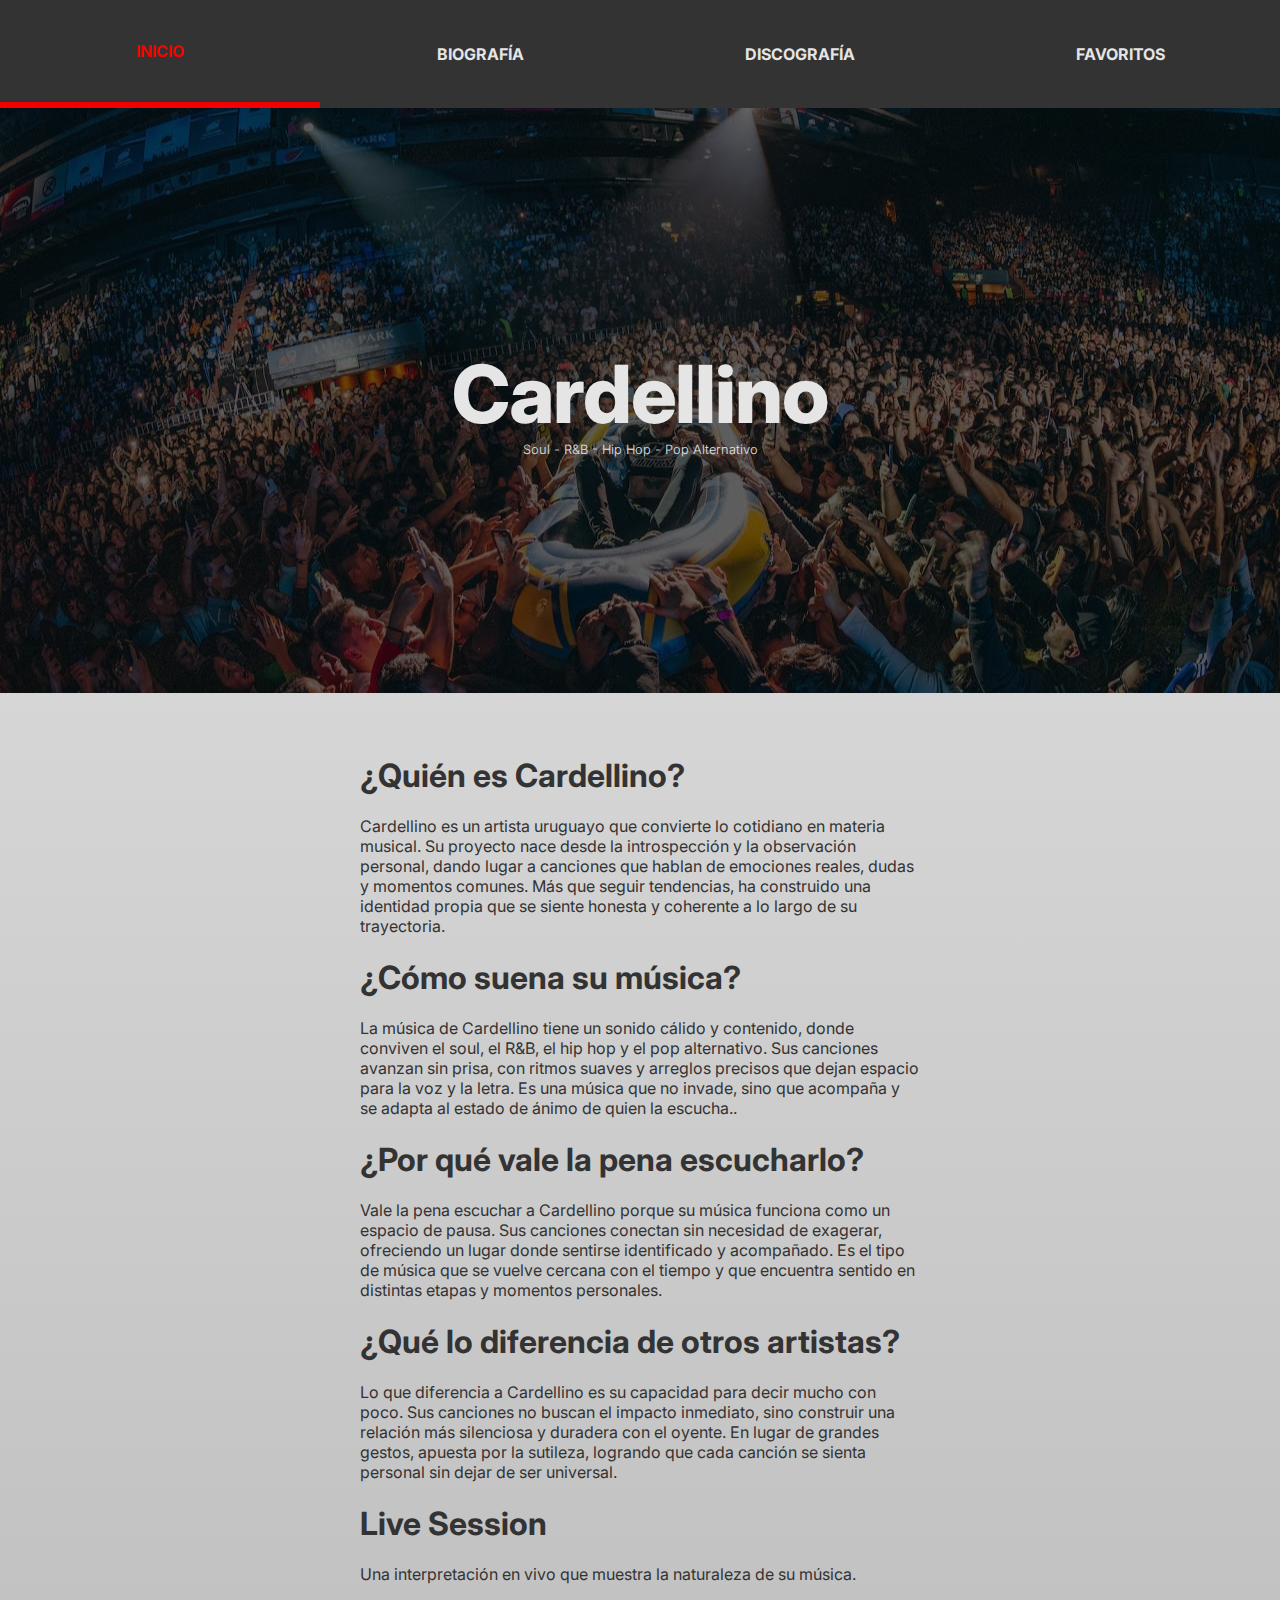
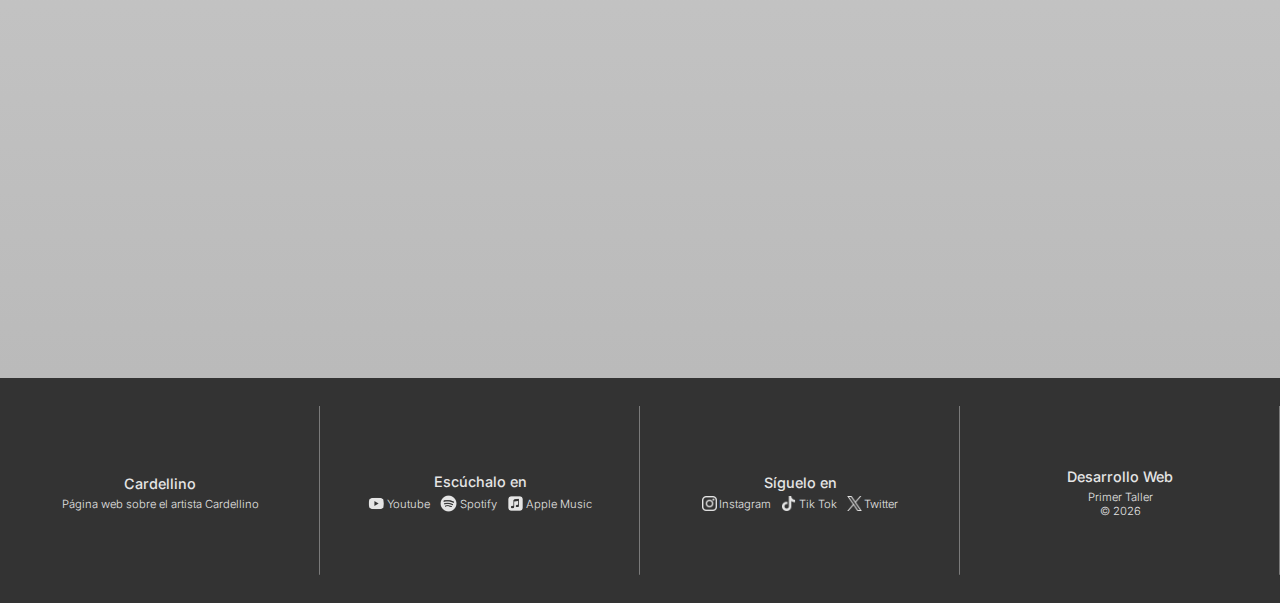
<file: index.html>
<!doctype html>
<html lang="en">
  <head>
    <meta charset="UTF-8" />
    <meta name="viewport" content="width=device-width, initial-scale=1.0" />
    <title>Cardellino</title>
    <link rel="stylesheet" href="/styles.css" />
    <link rel="stylesheet" href="/css/syles-inicio.css" />
    <link rel="icon" type="image/png" href="/images/icono.png" />
  </head>
  <body>
    <header>
      <ul>
        <a class="actual"><li>INICIO</li></a>
        <a class="opcion" href="html/biografia.html"><li>BIOGRAFÍA</li></a>
        <a class="opcion" href="html/discografia.html"><li>DISCOGRAFÍA</li></a>
        <a class="opcion" href="html/favoritos.html"><li>FAVORITOS</li></a>
      </ul>
    </header>
    <main>
      <section class="banner">
        <h1>Cardellino</h1>
        <p>Soul - R&B - Hip Hop - Pop Alternativo</p>
      </section>
      <section class="info">
        <h1>¿Quién es Cardellino?</h1>
        <p>
          Cardellino es un artista uruguayo que convierte lo cotidiano en
          materia musical. Su proyecto nace desde la introspección y la
          observación personal, dando lugar a canciones que hablan de emociones
          reales, dudas y momentos comunes. Más que seguir tendencias, ha
          construido una identidad propia que se siente honesta y coherente a lo
          largo de su trayectoria.
        </p>
        <h1>¿Cómo suena su música?</h1>
        <p>
          La música de Cardellino tiene un sonido cálido y contenido, donde
          conviven el soul, el R&B, el hip hop y el pop alternativo. Sus
          canciones avanzan sin prisa, con ritmos suaves y arreglos precisos que
          dejan espacio para la voz y la letra. Es una música que no invade,
          sino que acompaña y se adapta al estado de ánimo de quien la escucha..
        </p>
        <h1>¿Por qué vale la pena escucharlo?</h1>
        <p>
          Vale la pena escuchar a Cardellino porque su música funciona como un
          espacio de pausa. Sus canciones conectan sin necesidad de exagerar,
          ofreciendo un lugar donde sentirse identificado y acompañado. Es el
          tipo de música que se vuelve cercana con el tiempo y que encuentra
          sentido en distintas etapas y momentos personales.
        </p>
        <h1>¿Qué lo diferencia de otros artistas?</h1>
        <p>
          Lo que diferencia a Cardellino es su capacidad para decir mucho con
          poco. Sus canciones no buscan el impacto inmediato, sino construir una
          relación más silenciosa y duradera con el oyente. En lugar de grandes
          gestos, apuesta por la sutileza, logrando que cada canción se sienta
          personal sin dejar de ser universal.
        </p>
        <h1>Live Session</h1>
        <p>
          Una interpretación en vivo que muestra la naturaleza de su música.
        </p>
        <div class="video">
          <iframe
            width="560"
            height="315"
            src="https://www.youtube.com/embed/fs8y-ryl4as?si=J82EnbJKrPzbh-5A"
            title="YouTube video player"
            frameborder="0"
            allow="
              accelerometer;
              autoplay;
              clipboard-write;
              encrypted-media;
              gyroscope;
              picture-in-picture;
              web-share;
            "
            referrerpolicy="strict-origin-when-cross-origin"
            allowfullscreen></iframe>
        </div>
      </section>
    </main>
    <footer>
      <article class="sitio">
        <h3>Cardellino</h3>
        <p>Página web sobre el artista Cardellino</p>
      </article>
      <article class="plataformas">
        <h3>Escúchalo en</h3>
        <nav class="items">
          <a href="https://www.youtube.com/@Cardellino" target="_blank">
            <img
              src="/images/plataformas/youtube.png"
              height="17px"
              alt="youtube" />
            <p>Youtube</p>
          </a>
          <a
            href="https://open.spotify.com/artist/7HFja6X48hWE58m3pQnGV0"
            target="_blank">
            <img
              src="/images/plataformas/spotify.png"
              height="17px"
              alt="spotify" />
            <p>Spotify</p>
          </a>
          <a
            href="https://music.apple.com/es/artist/cardellino/366594216"
            target="_blank">
            <img
              src="/images/plataformas/apple-music.png"
              height="17px"
              alt="apple-music" />
            <p class="ultimo">Apple Music</p>
          </a>
        </nav>
      </article>
      <article class="plataformas">
        <h3>Síguelo en</h3>
        <nav class="items">
          <a href="https://www.instagram.com/cardellino/" target="_blank">
            <img
              src="/images/plataformas/instagram.png"
              height="15px"
              alt="instagram" />
            <p>Instagram</p>
          </a>
          <a href="https://www.tiktok.com/@carde11ino" target="_blank">
            <img
              src="/images/plataformas/tik-tok.png"
              height="15px"
              alt="tik-tok " />
            <p>Tik Tok</p>
          </a>
          <a href="https://x.com/TheCardellino" target="_blank">
            <img src="/images/plataformas/x.png" height="15px" alt="x" />
            <p class="ultimo">Twitter</p>
          </a>
        <nav/>
      </article>
      <article class="contexto">
        <h3>Desarrollo Web</h3>
        <p>Primer Taller</p>
        <p>&copy 2026</p>
      </article>
    </footer>
  </body>
</html>
</file>
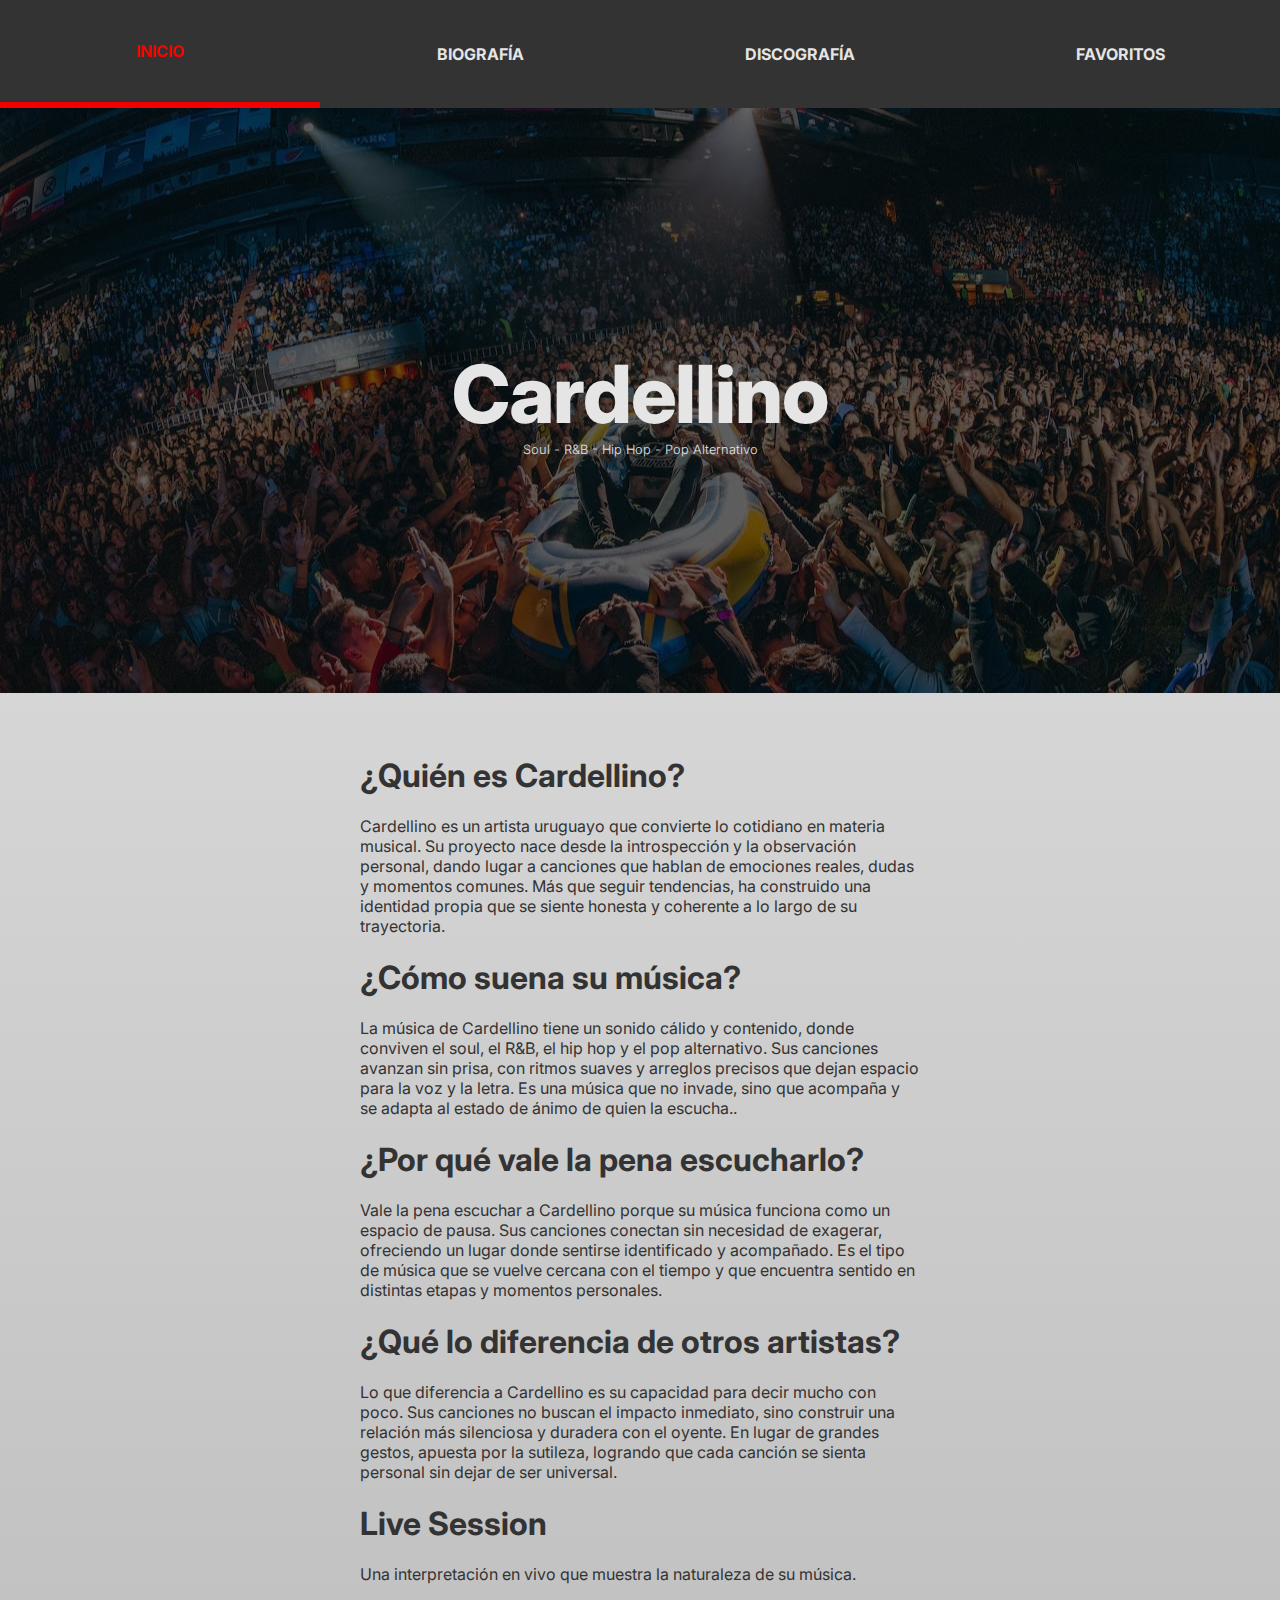
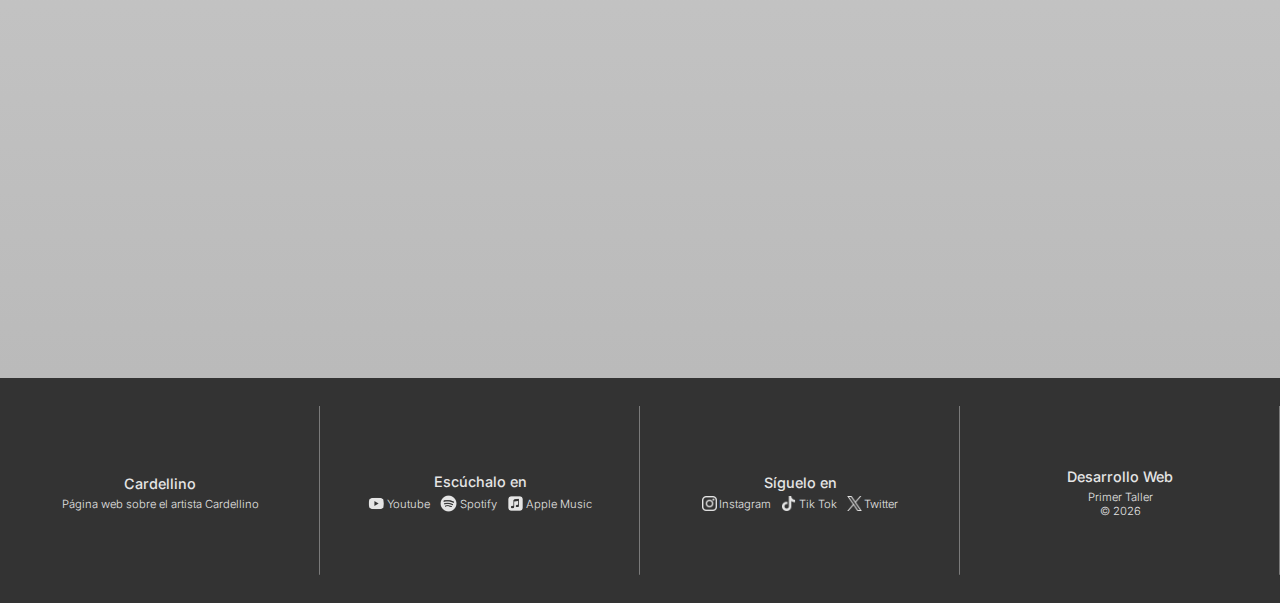
<file: Primera Parte/index.html>
<!doctype html>
<html lang="en">
  <head>
    <meta charset="UTF-8" />
    <meta name="viewport" content="width=device-width, initial-scale=1.0" />
    <title>Cardellino</title>
    <link rel="stylesheet" href="/Primera Parte/styles.css" />
    <link rel="stylesheet" href="/Primera Parte/css/syles-inicio.css" />
    <link rel="icon" type="image/png" href="/Primera Parte/images/icono.png" />
  </head>
  <body>
    <header>
      <ul>
        <a class="actual"><li>INICIO</li></a>
        <a class="opcion" href="/Primera Parte/html/biografia.html"><li>BIOGRAFÍA</li></a>
        <a class="opcion" href="/Primera Parte/html/discografia.html"><li>DISCOGRAFÍA</li></a>
        <a class="opcion" href="/Primera Parte/html/favoritos.html"><li>FAVORITOS</li></a>
      </ul>
    </header>
    <main>
      <section class="banner">
        <h1>Cardellino</h1>
        <p>Soul - R&B - Hip Hop - Pop Alternativo</p>
      </section>
      <section class="info">
        <h1>¿Quién es Cardellino?</h1>
        <p>
          Cardellino es un artista uruguayo que convierte lo cotidiano en
          materia musical. Su proyecto nace desde la introspección y la
          observación personal, dando lugar a canciones que hablan de emociones
          reales, dudas y momentos comunes. Más que seguir tendencias, ha
          construido una identidad propia que se siente honesta y coherente a lo
          largo de su trayectoria.
        </p>
        <h1>¿Cómo suena su música?</h1>
        <p>
          La música de Cardellino tiene un sonido cálido y contenido, donde
          conviven el soul, el R&B, el hip hop y el pop alternativo. Sus
          canciones avanzan sin prisa, con ritmos suaves y arreglos precisos que
          dejan espacio para la voz y la letra. Es una música que no invade,
          sino que acompaña y se adapta al estado de ánimo de quien la escucha..
        </p>
        <h1>¿Por qué vale la pena escucharlo?</h1>
        <p>
          Vale la pena escuchar a Cardellino porque su música funciona como un
          espacio de pausa. Sus canciones conectan sin necesidad de exagerar,
          ofreciendo un lugar donde sentirse identificado y acompañado. Es el
          tipo de música que se vuelve cercana con el tiempo y que encuentra
          sentido en distintas etapas y momentos personales.
        </p>
        <h1>¿Qué lo diferencia de otros artistas?</h1>
        <p>
          Lo que diferencia a Cardellino es su capacidad para decir mucho con
          poco. Sus canciones no buscan el impacto inmediato, sino construir una
          relación más silenciosa y duradera con el oyente. En lugar de grandes
          gestos, apuesta por la sutileza, logrando que cada canción se sienta
          personal sin dejar de ser universal.
        </p>
        <h1>Live Session</h1>
        <p>
          Una interpretación en vivo que muestra la naturaleza de su música.
        </p>
        <div class="video">
          <iframe
            width="560"
            height="315"
            src="https://www.youtube.com/embed/fs8y-ryl4as?si=J82EnbJKrPzbh-5A"
            title="YouTube video player"
            frameborder="0"
            allow="
              accelerometer;
              autoplay;
              clipboard-write;
              encrypted-media;
              gyroscope;
              picture-in-picture;
              web-share;
            "
            referrerpolicy="strict-origin-when-cross-origin"
            allowfullscreen></iframe>
        </div>
      </section>
    </main>
    <footer>
      <article class="sitio">
        <h3>Cardellino</h3>
        <p>Página web sobre el artista Cardellino</p>
      </article>
      <article class="plataformas">
        <h3>Escúchalo en</h3>
        <nav class="items">
          <a href="https://www.youtube.com/@Cardellino" target="_blank">
            <img
              src="/Primera Parte/images/plataformas/youtube.png"
              height="17px"
              alt="youtube" />
            <p>Youtube</p>
          </a>
          <a
            href="https://open.spotify.com/artist/7HFja6X48hWE58m3pQnGV0"
            target="_blank">
            <img
              src="/Primera Parte/images/plataformas/spotify.png"
              height="17px"
              alt="spotify" />
            <p>Spotify</p>
          </a>
          <a
            href="https://music.apple.com/es/artist/cardellino/366594216"
            target="_blank">
            <img
              src="/Primera Parte/images/plataformas/apple-music.png"
              height="17px"
              alt="apple-music" />
            <p class="ultimo">Apple Music</p>
          </a>
        </nav>
      </article>
      <article class="plataformas">
        <h3>Síguelo en</h3>
        <nav class="items">
          <a href="https://www.instagram.com/cardellino/" target="_blank">
            <img
              src="/Primera Parte/images/plataformas/instagram.png"
              height="15px"
              alt="instagram" />
            <p>Instagram</p>
          </a>
          <a href="https://www.tiktok.com/@carde11ino" target="_blank">
            <img
              src="/Primera Parte/images/plataformas/tik-tok.png"
              height="15px"
              alt="tik-tok " />
            <p>Tik Tok</p>
          </a>
          <a href="https://x.com/TheCardellino" target="_blank">
            <img src="/Primera Parte/images/plataformas/x.png" height="15px" alt="x" />
            <p class="ultimo">Twitter</p>
          </a>
        <nav/>
      </article>
      <article class="contexto">
        <h3>Desarrollo Web</h3>
        <p>Primer Taller</p>
        <p>&copy 2026</p>
      </article>
    </footer>
  </body>
</html>
</file>
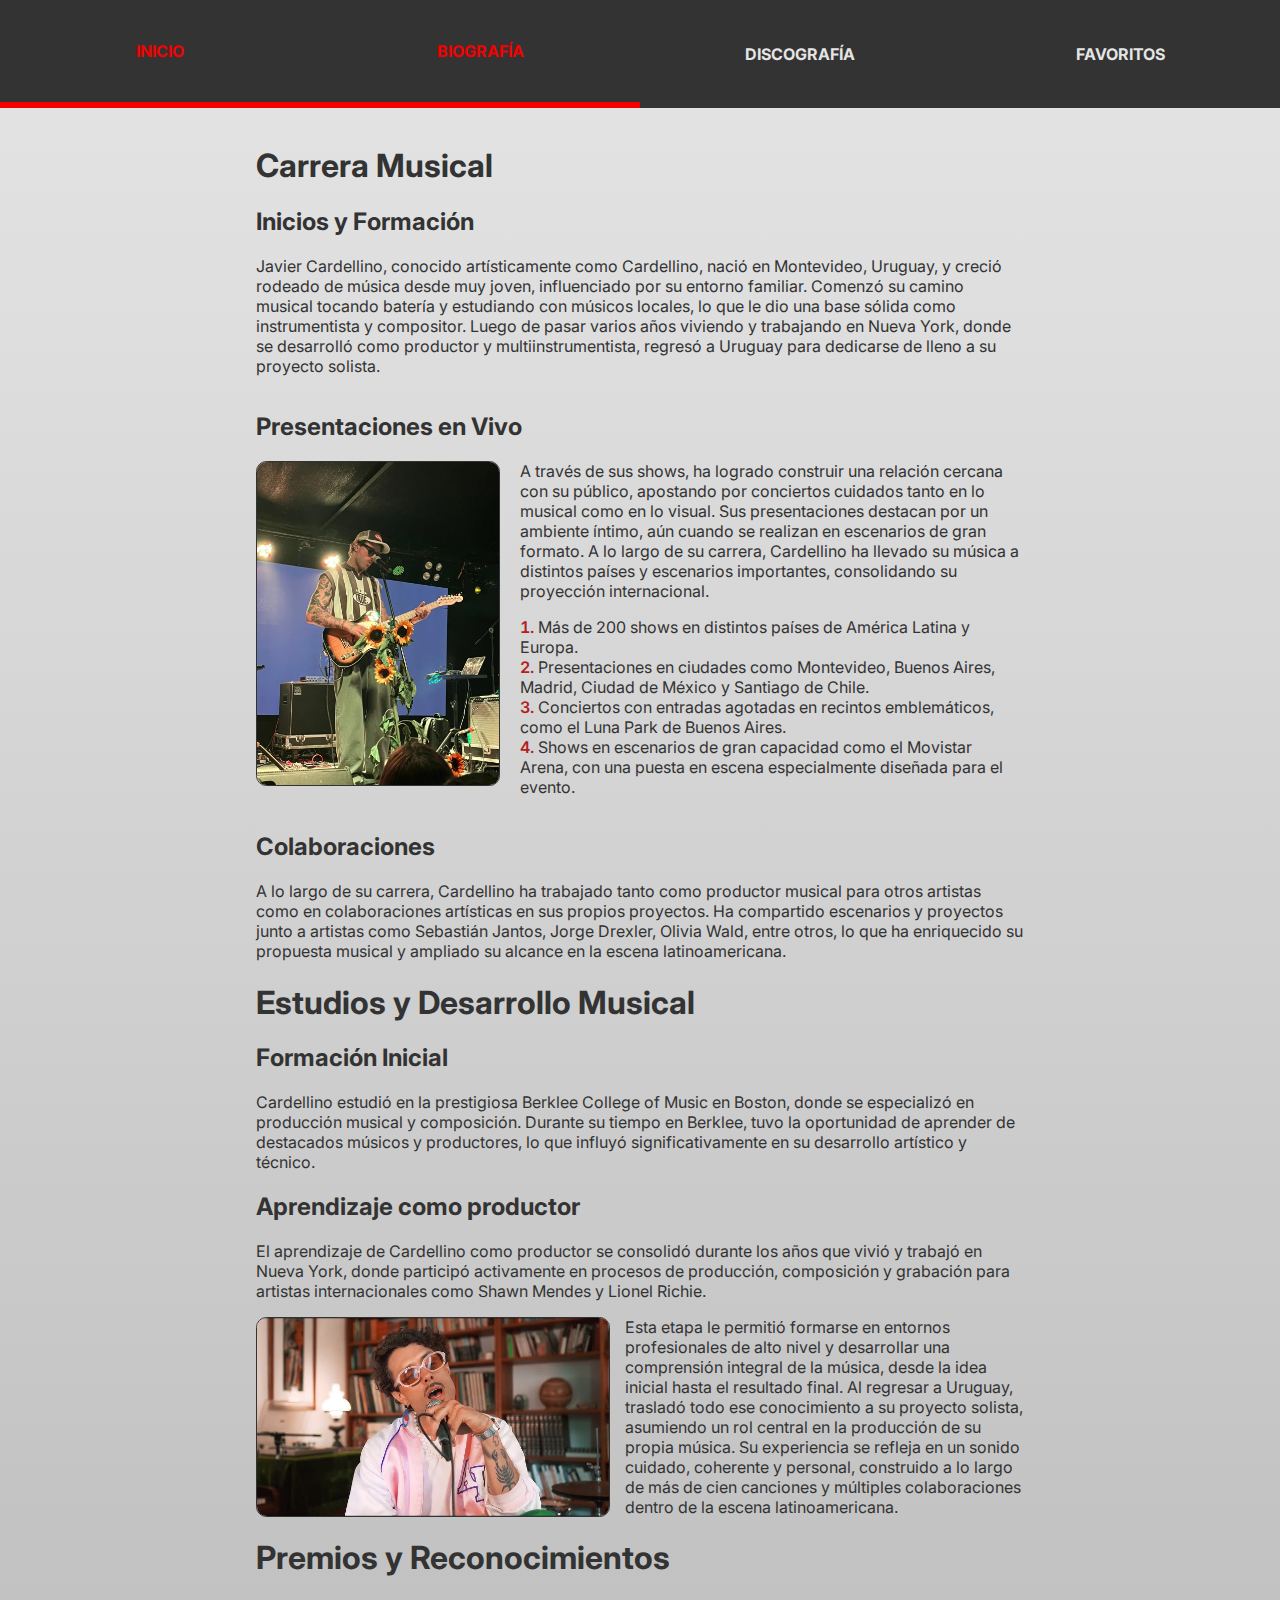
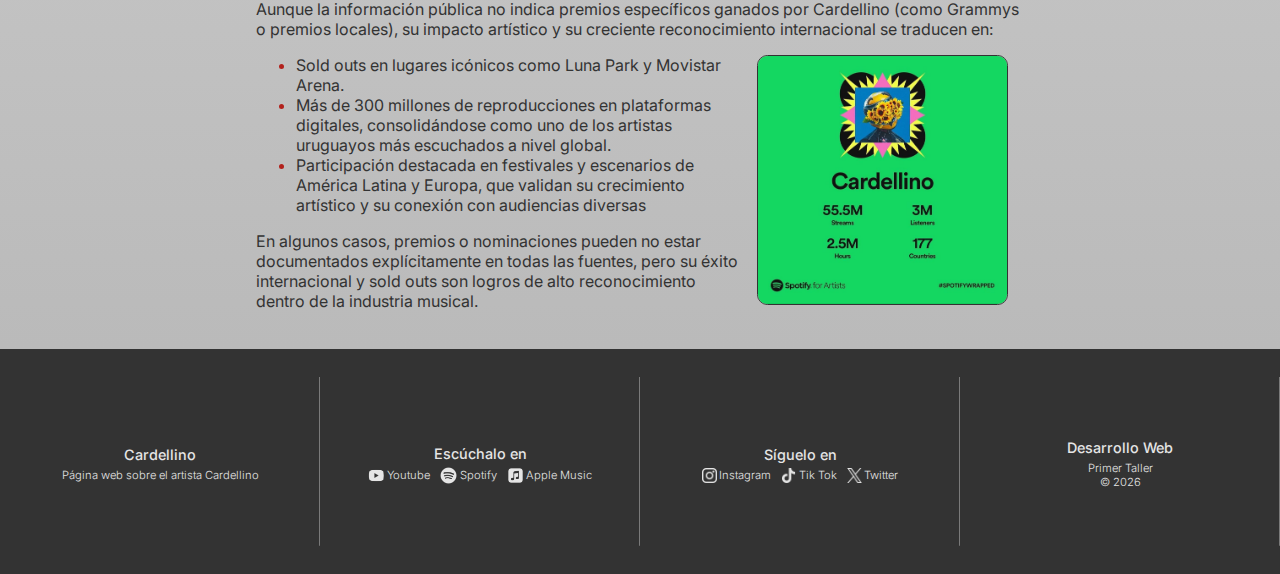
<file: html/biografia.html>
<!doctype html>
<html lang="en">
  <head>
    <meta charset="UTF-8" />
    <meta name="viewport" content="width=device-width, initial-scale=1.0" />
    <title>Cardellino</title>
    <link rel="stylesheet" href="/styles.css" />
    <link rel="stylesheet" href="/css/styles-bio.css" />
    <link rel="icon" type="image/png" href="/images/icono.png" />
  </head>
  <body>
    <header>
      <ul>
        <a class="opcion" href="/index.html"><li>INICIO</li></a>
        <a class="actual"><li>BIOGRAFÍA</li></a>
        <a class="opcion" href="/html/discografia.html"><li>DISCOGRAFÍA</li></a>
        <a class="opcion" href="/html/favoritos.html"><li>FAVORITOS</li></a>
      </ul>
    </header>
    <main>
      <div class="cardellino">
      </div>
      <section class="carrera-musical">
        <h1>Carrera Musical</h1>
        <article class="inicios-formacion">
          <h2>Inicios y Formación</h2>
          <p>
            Javier Cardellino, conocido artísticamente como Cardellino, nació en
            Montevideo, Uruguay, y creció rodeado de música desde muy joven,
            influenciado por su entorno familiar. Comenzó su camino musical
            tocando batería y estudiando con músicos locales, lo que le dio una
            base sólida como instrumentista y compositor. Luego de pasar varios
            años viviendo y trabajando en Nueva York, donde se desarrolló como
            productor y multiinstrumentista, regresó a Uruguay para dedicarse de
            lleno a su proyecto solista.
          </p>
        </article>
        <article class="presentaciones-vivo">
          <h2>Presentaciones en Vivo</h2>
          <img
            src="/images/biografia/concierto.jpeg"
            alt="concierto"
            height="325px" />
          <p>
            A través de sus shows, ha logrado construir una relación cercana con
            su público, apostando por conciertos cuidados tanto en lo musical
            como en lo visual. Sus presentaciones destacan por un ambiente
            íntimo, aún cuando se realizan en escenarios de gran formato. A lo
            largo de su carrera, Cardellino ha llevado su música a distintos
            países y escenarios importantes, consolidando su proyección
            internacional.
          </p>
          <ol>
            <li>
              Más de 200 shows en distintos países de América Latina y Europa.
            </li>
            <li>
              Presentaciones en ciudades como Montevideo, Buenos Aires, Madrid,
              Ciudad de México y Santiago de Chile.
            </li>
            <li>
              Conciertos con entradas agotadas en recintos emblemáticos, como el
              Luna Park de Buenos Aires.
            </li>
            <li>
              Shows en escenarios de gran capacidad como el Movistar Arena, con
              una puesta en escena especialmente diseñada para el evento.
            </li>
          </ol>
        </article>
        <article class="colaboraciones">
          <h2>Colaboraciones</h2>
          <p>
            A lo largo de su carrera, Cardellino ha trabajado tanto como
            productor musical para otros artistas como en colaboraciones
            artísticas en sus propios proyectos. Ha compartido escenarios y
            proyectos junto a artistas como Sebastián Jantos, Jorge Drexler,
            Olivia Wald, entre otros, lo que ha enriquecido su propuesta musical
            y ampliado su alcance en la escena latinoamericana.
          </p>
        </article>
      </section>
      <section class="estudios">
        <h1>Estudios y Desarrollo Musical</h1>
        <article class="formacion-inicial">
          <h2>Formación Inicial</h2>
          <p>
            Cardellino estudió en la prestigiosa Berklee College of Music en
            Boston, donde se especializó en producción musical y composición.
            Durante su tiempo en Berklee, tuvo la oportunidad de aprender de
            destacados músicos y productores, lo que influyó significativamente
            en su desarrollo artístico y técnico.
          </p>
        </article>
        <article class="aprendizaje">
          <h2>Aprendizaje como productor</h2>
          <p>
            El aprendizaje de Cardellino como productor se consolidó durante los
            años que vivió y trabajó en Nueva York, donde participó activamente
            en procesos de producción, composición y grabación para artistas
            internacionales como Shawn Mendes y Lionel Richie.</p>
          <img
            src="/images/biografia/living-session.jpg"
            alt="living-session"
            height="200px" />   
          <p>Esta etapa le permitió formarse en entornos profesionales de alto nivel y
          desarrollar una comprensión integral de la música, desde la idea
          inicial hasta el resultado final. Al regresar a Uruguay, trasladó
          todo ese conocimiento a su proyecto solista, asumiendo un rol
          central en la producción de su propia música. Su experiencia se
          refleja en un sonido cuidado, coherente y personal, construido a lo
          largo de más de cien canciones y múltiples colaboraciones dentro de
          la escena latinoamericana.</p>
          </p>
        </article>
      </section>
      <section class="premios-reconocimientos">
        <h1>Premios y Reconocimientos</h1>
        <p>
          Aunque la información pública no indica premios específicos ganados
          por Cardellino (como Grammys o premios locales), su impacto artístico
          y su creciente reconocimiento internacional se traducen en:
        </p>
        <img src="/images/biografia/stats.jpeg" alt="stats" height="250px" />
        <ul>
          <li>
            Sold outs en lugares icónicos como Luna Park y Movistar Arena.
          </li>
          <li>
            Más de 300 millones de reproducciones en plataformas digitales,
            consolidándose como uno de los artistas uruguayos más escuchados a
            nivel global.
          </li>
          <li>
            Participación destacada en festivales y escenarios de América Latina
            y Europa, que validan su crecimiento artístico y su conexión con
            audiencias diversas
          </li>
        </ul>
        <p>
          En algunos casos, premios o nominaciones pueden no estar documentados
          explícitamente en todas las fuentes, pero su éxito internacional y
          sold outs son logros de alto reconocimiento dentro de la industria
          musical.
        </p>
      </section>
    </main>
    <footer>
      <article class="sitio">
        <h3>Cardellino</h3>
        <p>Página web sobre el artista Cardellino</p>
      </article>
      <article class="plataformas">
        <h3>Escúchalo en</h3>
        <nav class="items">
          <a href="https://www.youtube.com/@Cardellino" target="_blank">
            <img src="/images/plataformas/youtube.png" height="17px" />
            <p>Youtube</p>
          </a>
          <a
            href="https://open.spotify.com/artist/7HFja6X48hWE58m3pQnGV0"
            target="_blank">
            <img src="/images/plataformas/spotify.png" height="17px" />
            <p>Spotify</p>
          </a>
          <a
            href="https://music.apple.com/es/artist/cardellino/366594216"
            target="_blank">
            <img src="/images/plataformas/apple-music.png" height="17px" />
            <p class="ultimo">Apple Music</p>
          </a>
        </nav>
      </article>
      <article class="plataformas">
        <h3>Síguelo en</h3>
        <nav class="items">
          <a href="https://www.instagram.com/cardellino/" target="_blank">
            <img src="/images/plataformas/instagram.png" height="15px" />
            <p>Instagram</p>
          </a>
          <a href="https://www.tiktok.com/@carde11ino" target="_blank">
            <img src="/images/plataformas/tik-tok.png" height="15px" />
            <p>Tik Tok</p>
          </a>
          <a href="https://x.com/TheCardellino" target="_blank">
            <img src="/images/plataformas/x.png" height="15px" />
            <p class="ultimo">Twitter</p>
          </a>
        </nav>
      </article>
      <article class="contexto">
        <h3>Desarrollo Web</h3>
        <p>Primer Taller</p>
        <p>&copy 2026</p>
      </article>
    </footer>
  </body>
</html>
</file>
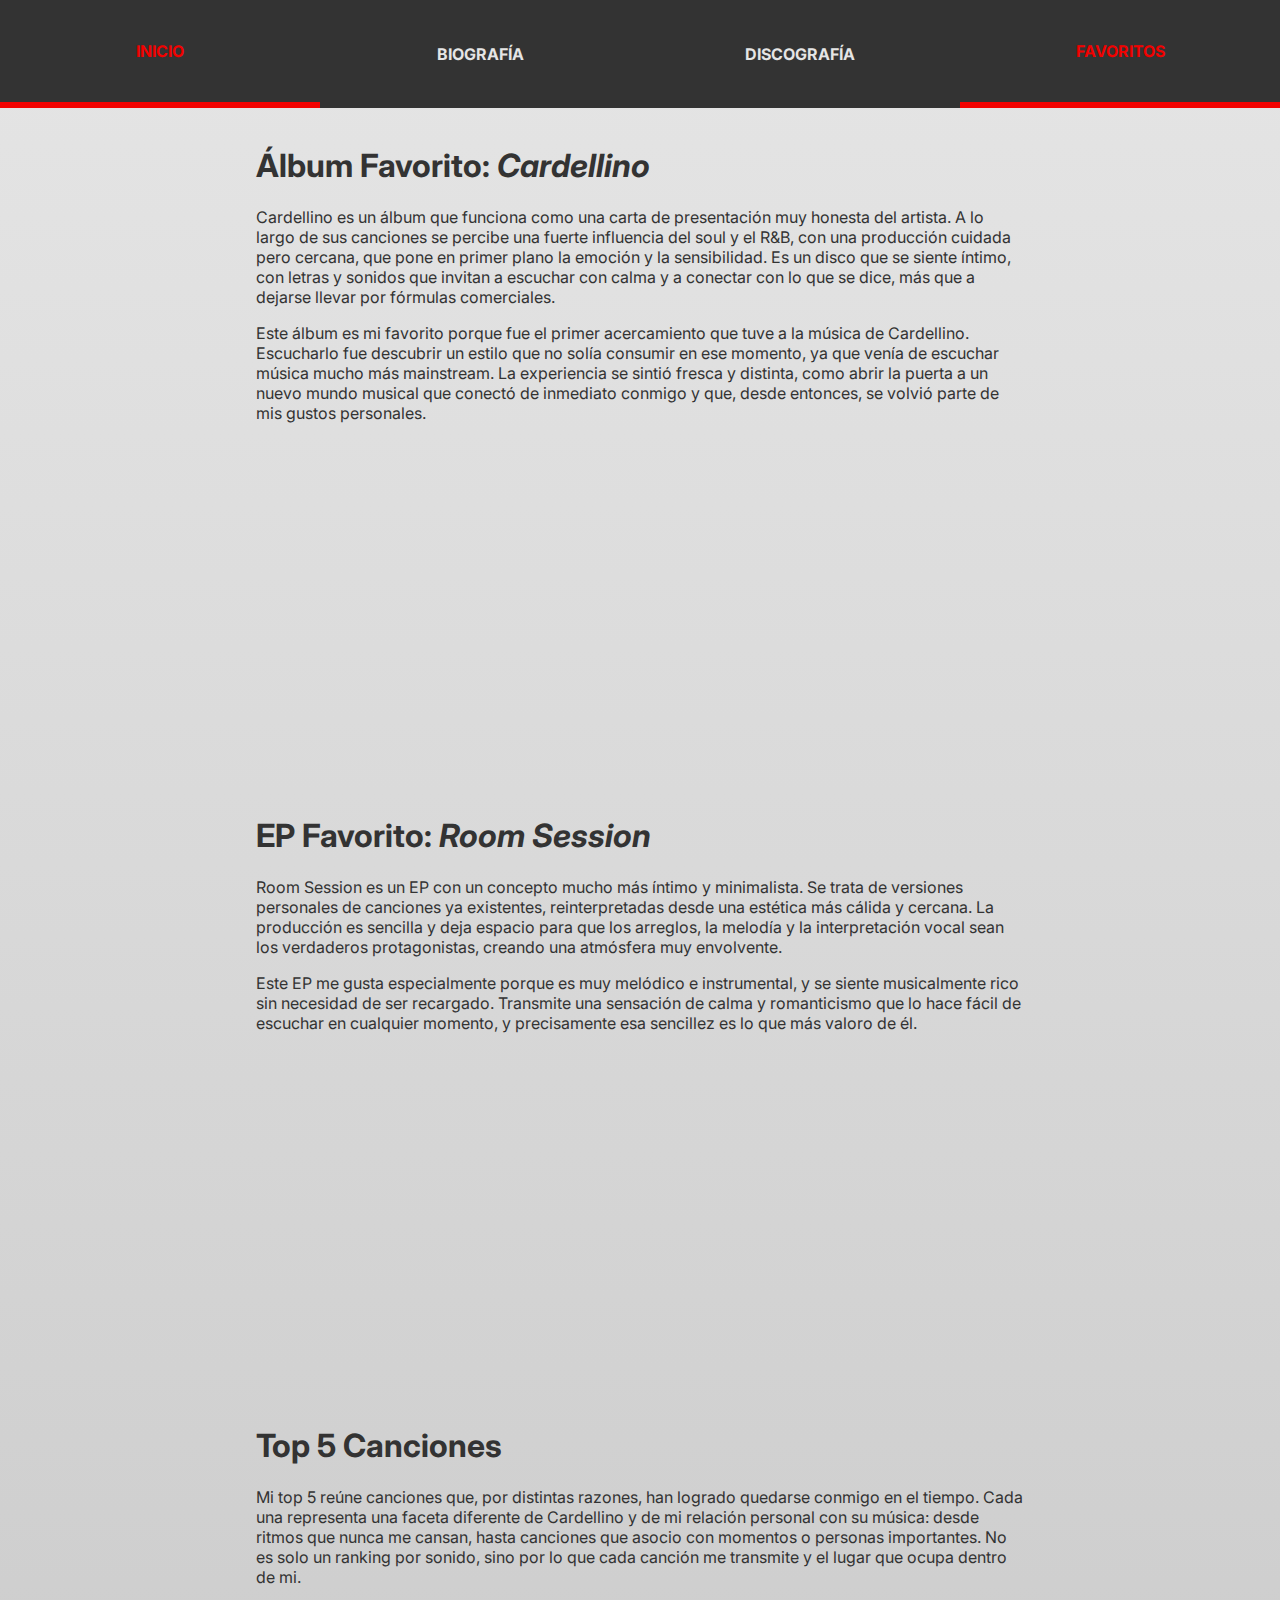
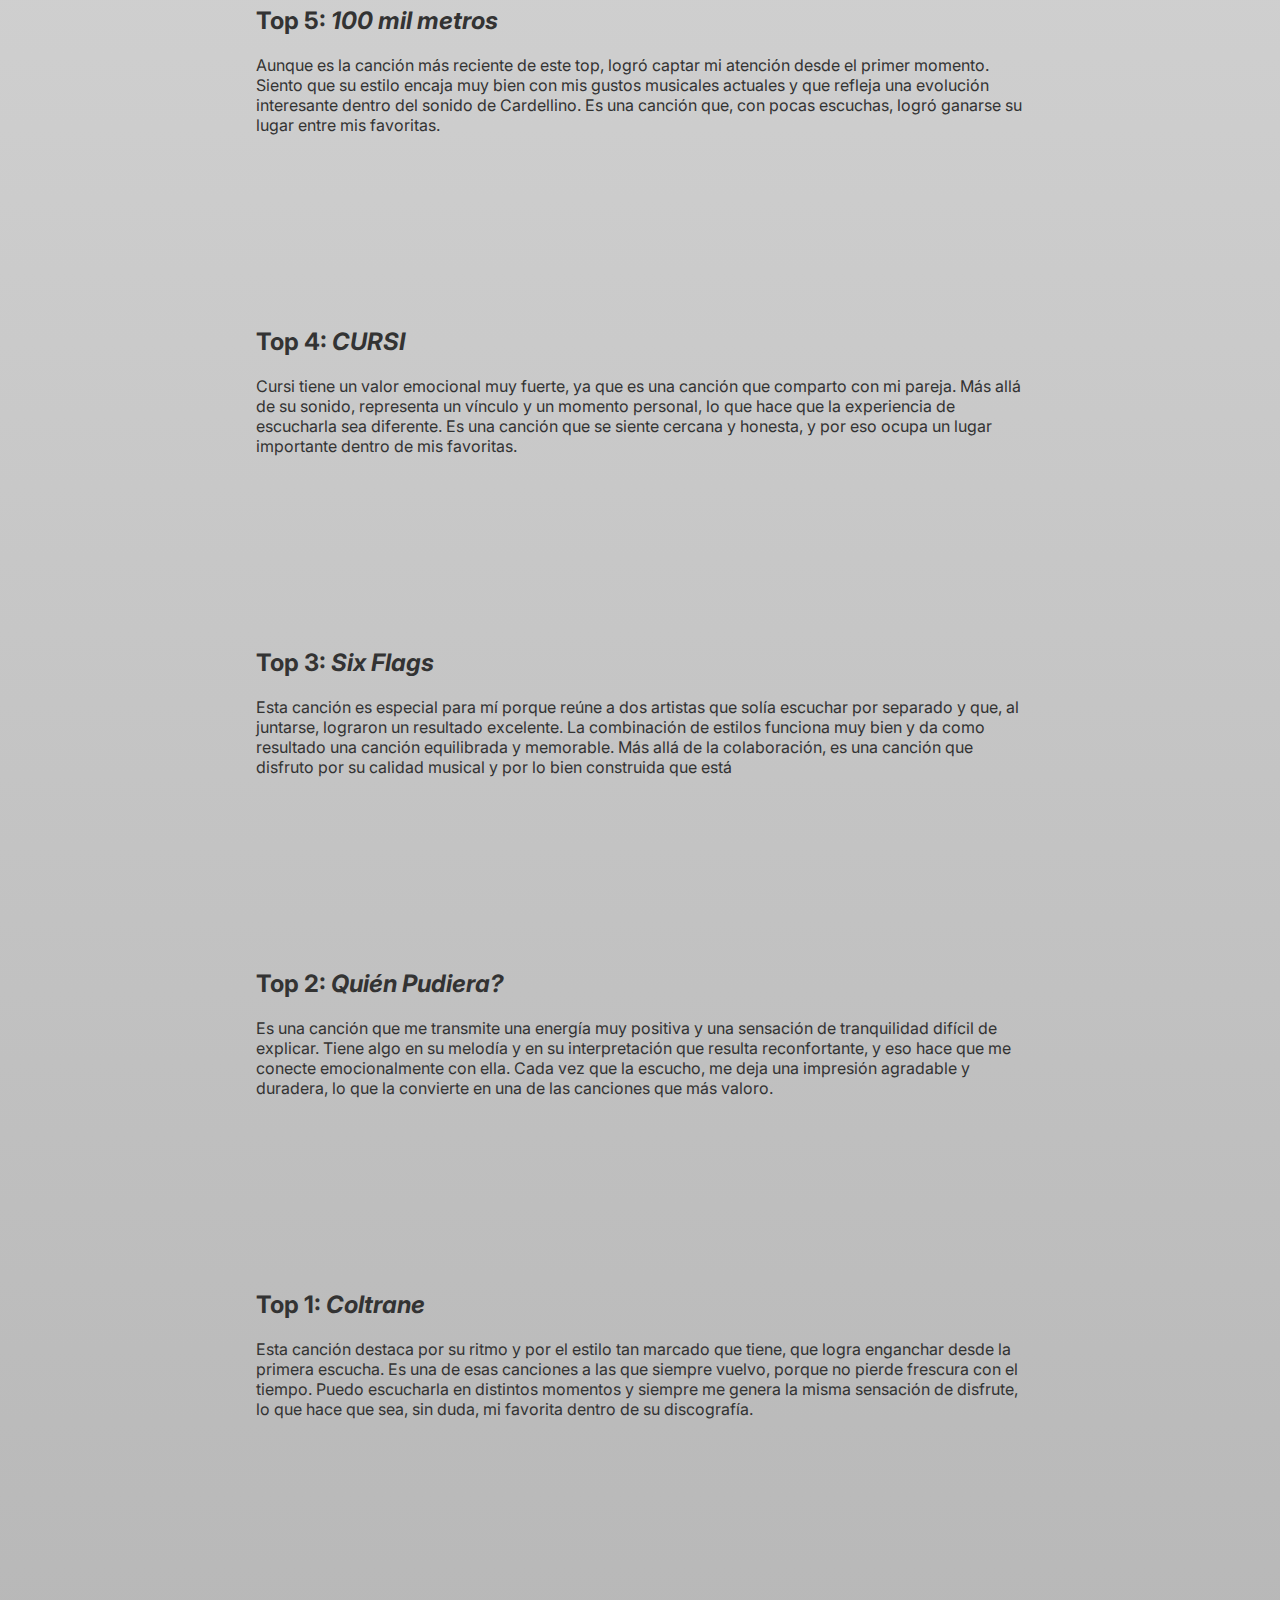
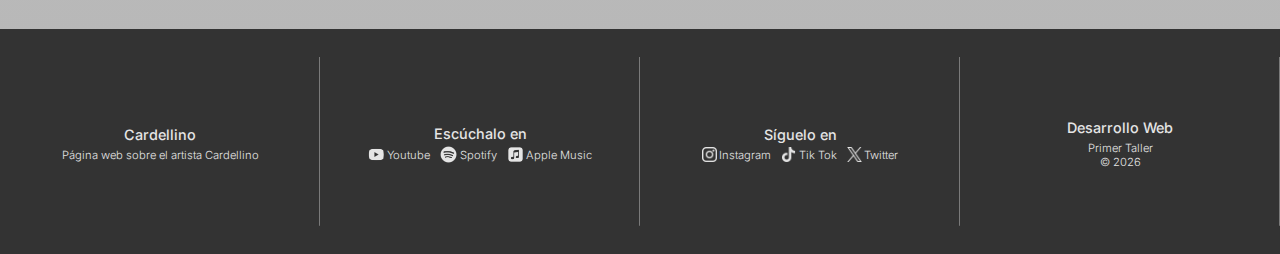
<file: html/favoritos.html>
<!doctype html>
<html lang="en">
  <head>
    <meta charset="UTF-8" />
    <meta name="viewport" content="width=device-width, initial-scale=1.0" />
    <title>Cardellino</title>
    <link rel="stylesheet" href="/styles.css" />
    <link rel="stylesheet" href="/css/styles-favs.css" />
    <link rel="icon" type="image/png" href="/images/icono.png" />
  </head>
  <body>
    <header>
      <ul>
        <a class="opcion" href="/index.html"><li>INICIO</li></a>
        <a class="opcion" href="/html/biografia.html"><li>BIOGRAFÍA</li></a>
        <a class="opcion" href="/html/discografia.html"><li>DISCOGRAFÍA</li></a>
        <a class="actual"><li>FAVORITOS</li></a>
      </ul>
    </header>
    <main>
      <section>
        <h1>Álbum Favorito: <span class="cursiva">Cardellino</span></h1>
        <p>
          Cardellino es un álbum que funciona como una carta de presentación muy
          honesta del artista. A lo largo de sus canciones se percibe una fuerte
          influencia del soul y el R&B, con una producción cuidada pero cercana,
          que pone en primer plano la emoción y la sensibilidad. Es un disco que
          se siente íntimo, con letras y sonidos que invitan a escuchar con
          calma y a conectar con lo que se dice, más que a dejarse llevar por
          fórmulas comerciales.
        </p>
        <p>
          Este álbum es mi favorito porque fue el primer acercamiento que tuve a
          la música de Cardellino. Escucharlo fue descubrir un estilo que no
          solía consumir en ese momento, ya que venía de escuchar música mucho
          más mainstream. La experiencia se sintió fresca y distinta, como abrir
          la puerta a un nuevo mundo musical que conectó de inmediato conmigo y
          que, desde entonces, se volvió parte de mis gustos personales.
        </p>
        <iframe
          data-testid="embed-iframe"
          style="border-radius: 12px"
          src="https://open.spotify.com/embed/album/43ngUKpEMUdgNv3cHaWGKC?utm_source=generator"
          width="100%"
          height="352"
          frameborder="0"
          allowfullscreen=""
          allow="
            autoplay;
            clipboard-write;
            encrypted-media;
            fullscreen;
            picture-in-picture;
          "
          loading="lazy"></iframe>
      </section>
      <section>
        <h1>EP Favorito: <span class="cursiva">Room Session</span></h1>
        <p>
          Room Session es un EP con un concepto mucho más íntimo y minimalista.
          Se trata de versiones personales de canciones ya existentes,
          reinterpretadas desde una estética más cálida y cercana. La producción
          es sencilla y deja espacio para que los arreglos, la melodía y la
          interpretación vocal sean los verdaderos protagonistas, creando una
          atmósfera muy envolvente.
        </p>
        <p>
          Este EP me gusta especialmente porque es muy melódico e instrumental,
          y se siente musicalmente rico sin necesidad de ser recargado.
          Transmite una sensación de calma y romanticismo que lo hace fácil de
          escuchar en cualquier momento, y precisamente esa sencillez es lo que
          más valoro de él.
        </p>
        <iframe
          data-testid="embed-iframe"
          style="border-radius: 12px"
          src="https://open.spotify.com/embed/album/4ocmP0kNybxr9WRIeSdCsn?utm_source=generator"
          width="100%"
          height="352"
          frameborder="0"
          allowfullscreen=""
          allow="
            autoplay;
            clipboard-write;
            encrypted-media;
            fullscreen;
            picture-in-picture;
          "
          loading="lazy"></iframe>
      </section>
      <section>
        <h1>Top 5 Canciones</h1>
        <p>
          Mi top 5 reúne canciones que, por distintas razones, han logrado
          quedarse conmigo en el tiempo. Cada una representa una faceta
          diferente de Cardellino y de mi relación personal con su música: desde
          ritmos que nunca me cansan, hasta canciones que asocio con momentos o
          personas importantes. No es solo un ranking por sonido, sino por lo
          que cada canción me transmite y el lugar que ocupa dentro de mi.
        </p>
        <h2>Top 5: <span class="cursiva">100 mil metros</span></h2>
        <p>
          Aunque es la canción más reciente de este top, logró captar mi
          atención desde el primer momento. Siento que su estilo encaja muy bien
          con mis gustos musicales actuales y que refleja una evolución
          interesante dentro del sonido de Cardellino. Es una canción que, con
          pocas escuchas, logró ganarse su lugar entre mis favoritas.
        </p>
        <iframe
          data-testid="embed-iframe"
          style="border-radius: 12px"
          src="https://open.spotify.com/embed/track/6Q9VND5KYebjLjGTnK5qgh?utm_source=generator"
          width="100%"
          height="152"
          frameborder="0"
          allowfullscreen=""
          allow="
            autoplay;
            clipboard-write;
            encrypted-media;
            fullscreen;
            picture-in-picture;
          "
          loading="lazy"></iframe>
        <h2>Top 4: <span class="cursiva">CURSI</span></h2>
        <p>
          Cursi tiene un valor emocional muy fuerte, ya que es una canción que
          comparto con mi pareja. Más allá de su sonido, representa un vínculo y
          un momento personal, lo que hace que la experiencia de escucharla sea
          diferente. Es una canción que se siente cercana y honesta, y por eso
          ocupa un lugar importante dentro de mis favoritas.
        </p>
        <iframe
          data-testid="embed-iframe"
          style="border-radius: 12px"
          src="https://open.spotify.com/embed/track/0r5ELTxAzJ0JtfVTYSqrBK?utm_source=generator"
          width="100%"
          height="152"
          frameborder="0"
          allowfullscreen=""
          allow="
            autoplay;
            clipboard-write;
            encrypted-media;
            fullscreen;
            picture-in-picture;
          "
          loading="lazy"></iframe>
        <h2>Top 3: <span class="cursiva">Six Flags</span></h2>
        <p>
          Esta canción es especial para mí porque reúne a dos artistas que solía
          escuchar por separado y que, al juntarse, lograron un resultado
          excelente. La combinación de estilos funciona muy bien y da como
          resultado una canción equilibrada y memorable. Más allá de la
          colaboración, es una canción que disfruto por su calidad musical y por
          lo bien construida que está
        </p>
        <iframe
          data-testid="embed-iframe"
          style="border-radius: 12px"
          src="https://open.spotify.com/embed/track/7FbWdVkWMxtu3WCkRJ5qWr?utm_source=generator"
          width="100%"
          height="152"
          frameborder="0"
          allowfullscreen=""
          allow="
            autoplay;
            clipboard-write;
            encrypted-media;
            fullscreen;
            picture-in-picture;
          "
          loading="lazy"></iframe>
        <h2>Top 2: <span class="cursiva">Quién Pudiera?</span></h2>
        <p>
          Es una canción que me transmite una energía muy positiva y una
          sensación de tranquilidad difícil de explicar. Tiene algo en su
          melodía y en su interpretación que resulta reconfortante, y eso hace
          que me conecte emocionalmente con ella. Cada vez que la escucho, me
          deja una impresión agradable y duradera, lo que la convierte en una de
          las canciones que más valoro.
        </p>
        <iframe
          data-testid="embed-iframe"
          style="border-radius: 12px"
          src="https://open.spotify.com/embed/track/3TWAnB0Pok8EnOLimD18ue?utm_source=generator"
          width="100%"
          height="152"
          frameborder="0"
          allowfullscreen=""
          allow="
            autoplay;
            clipboard-write;
            encrypted-media;
            fullscreen;
            picture-in-picture;
          "
          loading="lazy"></iframe>
        <h2>Top 1: <span class="cursiva">Coltrane</span></h2>
        <p>
          Esta canción destaca por su ritmo y por el estilo tan marcado que
          tiene, que logra enganchar desde la primera escucha. Es una de esas
          canciones a las que siempre vuelvo, porque no pierde frescura con el
          tiempo. Puedo escucharla en distintos momentos y siempre me genera la
          misma sensación de disfrute, lo que hace que sea, sin duda, mi
          favorita dentro de su discografía.
        </p>
        <iframe
          data-testid="embed-iframe"
          style="border-radius: 12px"
          src="https://open.spotify.com/embed/track/42h2BbwoJHHdBhbiVRqRnB?utm_source=generator"
          width="100%"
          height="152"
          frameborder="0"
          allowfullscreen=""
          allow="
            autoplay;
            clipboard-write;
            encrypted-media;
            fullscreen;
            picture-in-picture;
          "
          loading="lazy"></iframe>
      </section>
    </main>
    <footer>
      <article class="sitio">
        <h3>Cardellino</h3>
        <p>Página web sobre el artista Cardellino</p>
      </article>
      <article class="plataformas">
        <h3>Escúchalo en</h3>
        <nav class="items">
          <a href="https://www.youtube.com/@Cardellino" target="_blank">
            <img src="/images/plataformas/youtube.png" height="17px" />
            <p>Youtube</p>
          </a>
          <a
            href="https://open.spotify.com/artist/7HFja6X48hWE58m3pQnGV0"
            target="_blank">
            <img src="/images/plataformas/spotify.png" height="17px" />
            <p>Spotify</p>
          </a>
          <a
            href="https://music.apple.com/es/artist/cardellino/366594216"
            target="_blank">
            <img src="/images/plataformas/apple-music.png" height="17px" />
            <p class="ultimo">Apple Music</p>
          </a>
        </nav>
      </article>
      <article class="plataformas">
        <h3>Síguelo en</h3>
        <nav class="items">
          <a href="https://www.instagram.com/cardellino/" target="_blank">
            <img src="/images/plataformas/instagram.png" height="15px" />
            <p>Instagram</p>
          </a>
          <a href="https://www.tiktok.com/@carde11ino" target="_blank">
            <img src="/images/plataformas/tik-tok.png" height="15px" />
            <p>Tik Tok</p>
          </a>
          <a href="https://x.com/TheCardellino" target="_blank">
            <img src="/images/plataformas/x.png" height="15px" />
            <p class="ultimo">Twitter</p>
          </a>
        </nav>
      </article>
      <article class="contexto">
        <h3>Desarrollo Web</h3>
        <p>Primer Taller</p>
        <p>&copy 2026</p>
      </article>
    </footer>
  </body>
</html>
</file>
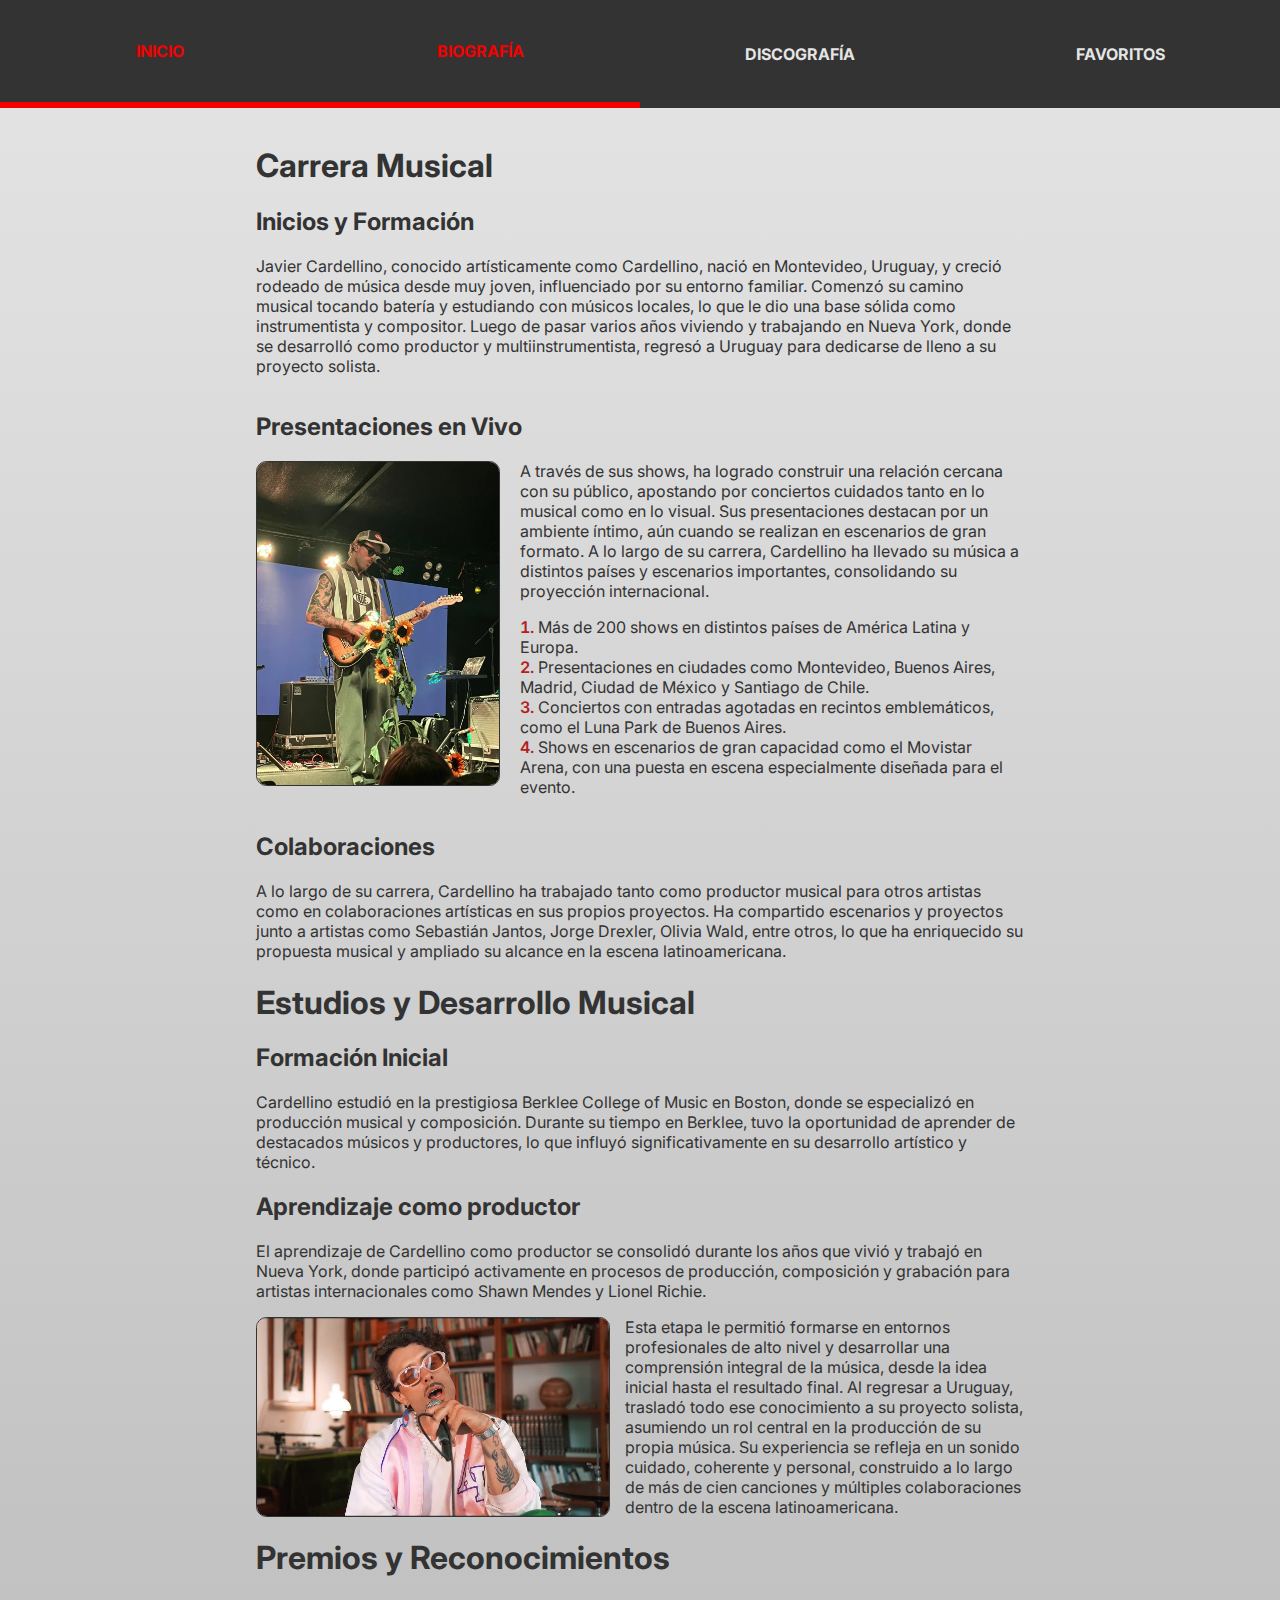
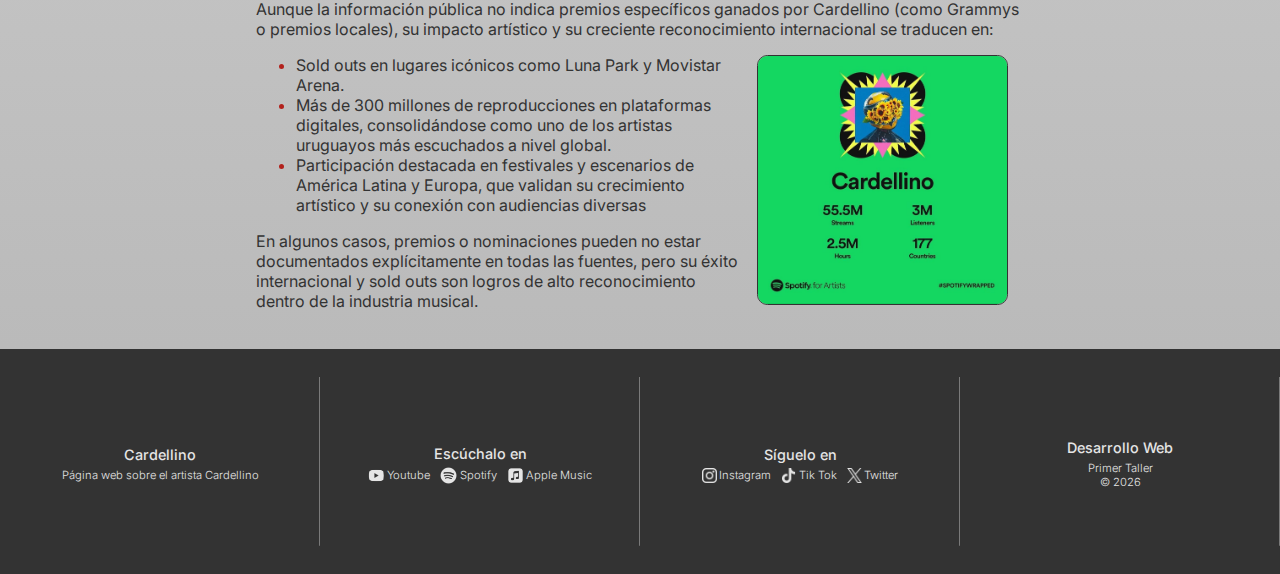
<file: Primera Parte/html/biografia.html>
<!doctype html>
<html lang="en">
  <head>
    <meta charset="UTF-8" />
    <meta name="viewport" content="width=device-width, initial-scale=1.0" />
    <title>Cardellino</title>
    <link rel="stylesheet" href="/Primera Parte/styles.css" />
    <link rel="stylesheet" href="/Primera Parte/css/styles-bio.css" />
    <link rel="icon" type="image/png" href="/Primera Parte/images/icono.png" />
  </head>
  <body>
    <header>
      <ul>
        <a class="opcion" href="/Primera Parte/index.html"><li>INICIO</li></a>
        <a class="actual"><li>BIOGRAFÍA</li></a>
        <a class="opcion" href="/Primera Parte/html/discografia.html"><li>DISCOGRAFÍA</li></a>
        <a class="opcion" href="/Primera Parte/html/favoritos.html"><li>FAVORITOS</li></a>
      </ul>
    </header>
    <main>
      <div class="cardellino">
      </div>
      <section class="carrera-musical">
        <h1>Carrera Musical</h1>
        <article class="inicios-formacion">
          <h2>Inicios y Formación</h2>
          <p>
            Javier Cardellino, conocido artísticamente como Cardellino, nació en
            Montevideo, Uruguay, y creció rodeado de música desde muy joven,
            influenciado por su entorno familiar. Comenzó su camino musical
            tocando batería y estudiando con músicos locales, lo que le dio una
            base sólida como instrumentista y compositor. Luego de pasar varios
            años viviendo y trabajando en Nueva York, donde se desarrolló como
            productor y multiinstrumentista, regresó a Uruguay para dedicarse de
            lleno a su proyecto solista.
          </p>
        </article>
        <article class="presentaciones-vivo">
          <h2>Presentaciones en Vivo</h2>
          <img
            src="/Primera Parte/images/biografia/concierto.jpeg"
            alt="concierto"
            height="325px" />
          <p>
            A través de sus shows, ha logrado construir una relación cercana con
            su público, apostando por conciertos cuidados tanto en lo musical
            como en lo visual. Sus presentaciones destacan por un ambiente
            íntimo, aún cuando se realizan en escenarios de gran formato. A lo
            largo de su carrera, Cardellino ha llevado su música a distintos
            países y escenarios importantes, consolidando su proyección
            internacional.
          </p>
          <ol>
            <li>
              Más de 200 shows en distintos países de América Latina y Europa.
            </li>
            <li>
              Presentaciones en ciudades como Montevideo, Buenos Aires, Madrid,
              Ciudad de México y Santiago de Chile.
            </li>
            <li>
              Conciertos con entradas agotadas en recintos emblemáticos, como el
              Luna Park de Buenos Aires.
            </li>
            <li>
              Shows en escenarios de gran capacidad como el Movistar Arena, con
              una puesta en escena especialmente diseñada para el evento.
            </li>
          </ol>
        </article>
        <article class="colaboraciones">
          <h2>Colaboraciones</h2>
          <p>
            A lo largo de su carrera, Cardellino ha trabajado tanto como
            productor musical para otros artistas como en colaboraciones
            artísticas en sus propios proyectos. Ha compartido escenarios y
            proyectos junto a artistas como Sebastián Jantos, Jorge Drexler,
            Olivia Wald, entre otros, lo que ha enriquecido su propuesta musical
            y ampliado su alcance en la escena latinoamericana.
          </p>
        </article>
      </section>
      <section class="estudios">
        <h1>Estudios y Desarrollo Musical</h1>
        <article class="formacion-inicial">
          <h2>Formación Inicial</h2>
          <p>
            Cardellino estudió en la prestigiosa Berklee College of Music en
            Boston, donde se especializó en producción musical y composición.
            Durante su tiempo en Berklee, tuvo la oportunidad de aprender de
            destacados músicos y productores, lo que influyó significativamente
            en su desarrollo artístico y técnico.
          </p>
        </article>
        <article class="aprendizaje">
          <h2>Aprendizaje como productor</h2>
          <p>
            El aprendizaje de Cardellino como productor se consolidó durante los
            años que vivió y trabajó en Nueva York, donde participó activamente
            en procesos de producción, composición y grabación para artistas
            internacionales como Shawn Mendes y Lionel Richie.</p>
          <img
            src="/Primera Parte/images/biografia/living-session.jpg"
            alt="living-session"
            height="200px" />   
          <p>Esta etapa le permitió formarse en entornos profesionales de alto nivel y
          desarrollar una comprensión integral de la música, desde la idea
          inicial hasta el resultado final. Al regresar a Uruguay, trasladó
          todo ese conocimiento a su proyecto solista, asumiendo un rol
          central en la producción de su propia música. Su experiencia se
          refleja en un sonido cuidado, coherente y personal, construido a lo
          largo de más de cien canciones y múltiples colaboraciones dentro de
          la escena latinoamericana.</p>
          </p>
        </article>
      </section>
      <section class="premios-reconocimientos">
        <h1>Premios y Reconocimientos</h1>
        <p>
          Aunque la información pública no indica premios específicos ganados
          por Cardellino (como Grammys o premios locales), su impacto artístico
          y su creciente reconocimiento internacional se traducen en:
        </p>
        <img src="/Primera Parte/images/biografia/stats.jpeg" alt="stats" height="250px" />
        <ul>
          <li>
            Sold outs en lugares icónicos como Luna Park y Movistar Arena.
          </li>
          <li>
            Más de 300 millones de reproducciones en plataformas digitales,
            consolidándose como uno de los artistas uruguayos más escuchados a
            nivel global.
          </li>
          <li>
            Participación destacada en festivales y escenarios de América Latina
            y Europa, que validan su crecimiento artístico y su conexión con
            audiencias diversas
          </li>
        </ul>
        <p>
          En algunos casos, premios o nominaciones pueden no estar documentados
          explícitamente en todas las fuentes, pero su éxito internacional y
          sold outs son logros de alto reconocimiento dentro de la industria
          musical.
        </p>
      </section>
    </main>
    <footer>
      <article class="sitio">
        <h3>Cardellino</h3>
        <p>Página web sobre el artista Cardellino</p>
      </article>
      <article class="plataformas">
        <h3>Escúchalo en</h3>
        <nav class="items">
          <a href="https://www.youtube.com/@Cardellino" target="_blank">
            <img src="/Primera Parte/images/plataformas/youtube.png" height="17px" />
            <p>Youtube</p>
          </a>
          <a
            href="https://open.spotify.com/artist/7HFja6X48hWE58m3pQnGV0"
            target="_blank">
            <img src="/Primera Parte/images/plataformas/spotify.png" height="17px" />
            <p>Spotify</p>
          </a>
          <a
            href="https://music.apple.com/es/artist/cardellino/366594216"
            target="_blank">
            <img src="/Primera Parte/images/plataformas/apple-music.png" height="17px" />
            <p class="ultimo">Apple Music</p>
          </a>
        </nav>
      </article>
      <article class="plataformas">
        <h3>Síguelo en</h3>
        <nav class="items">
          <a href="https://www.instagram.com/cardellino/" target="_blank">
            <img src="/Primera Parte/images/plataformas/instagram.png" height="15px" />
            <p>Instagram</p>
          </a>
          <a href="https://www.tiktok.com/@carde11ino" target="_blank">
            <img src="/Primera Parte/images/plataformas/tik-tok.png" height="15px" />
            <p>Tik Tok</p>
          </a>
          <a href="https://x.com/TheCardellino" target="_blank">
            <img src="/Primera Parte/images/plataformas/x.png" height="15px" />
            <p class="ultimo">Twitter</p>
          </a>
        </nav>
      </article>
      <article class="contexto">
        <h3>Desarrollo Web</h3>
        <p>Primer Taller</p>
        <p>&copy 2026</p>
      </article>
    </footer>
  </body>
</html>
</file>
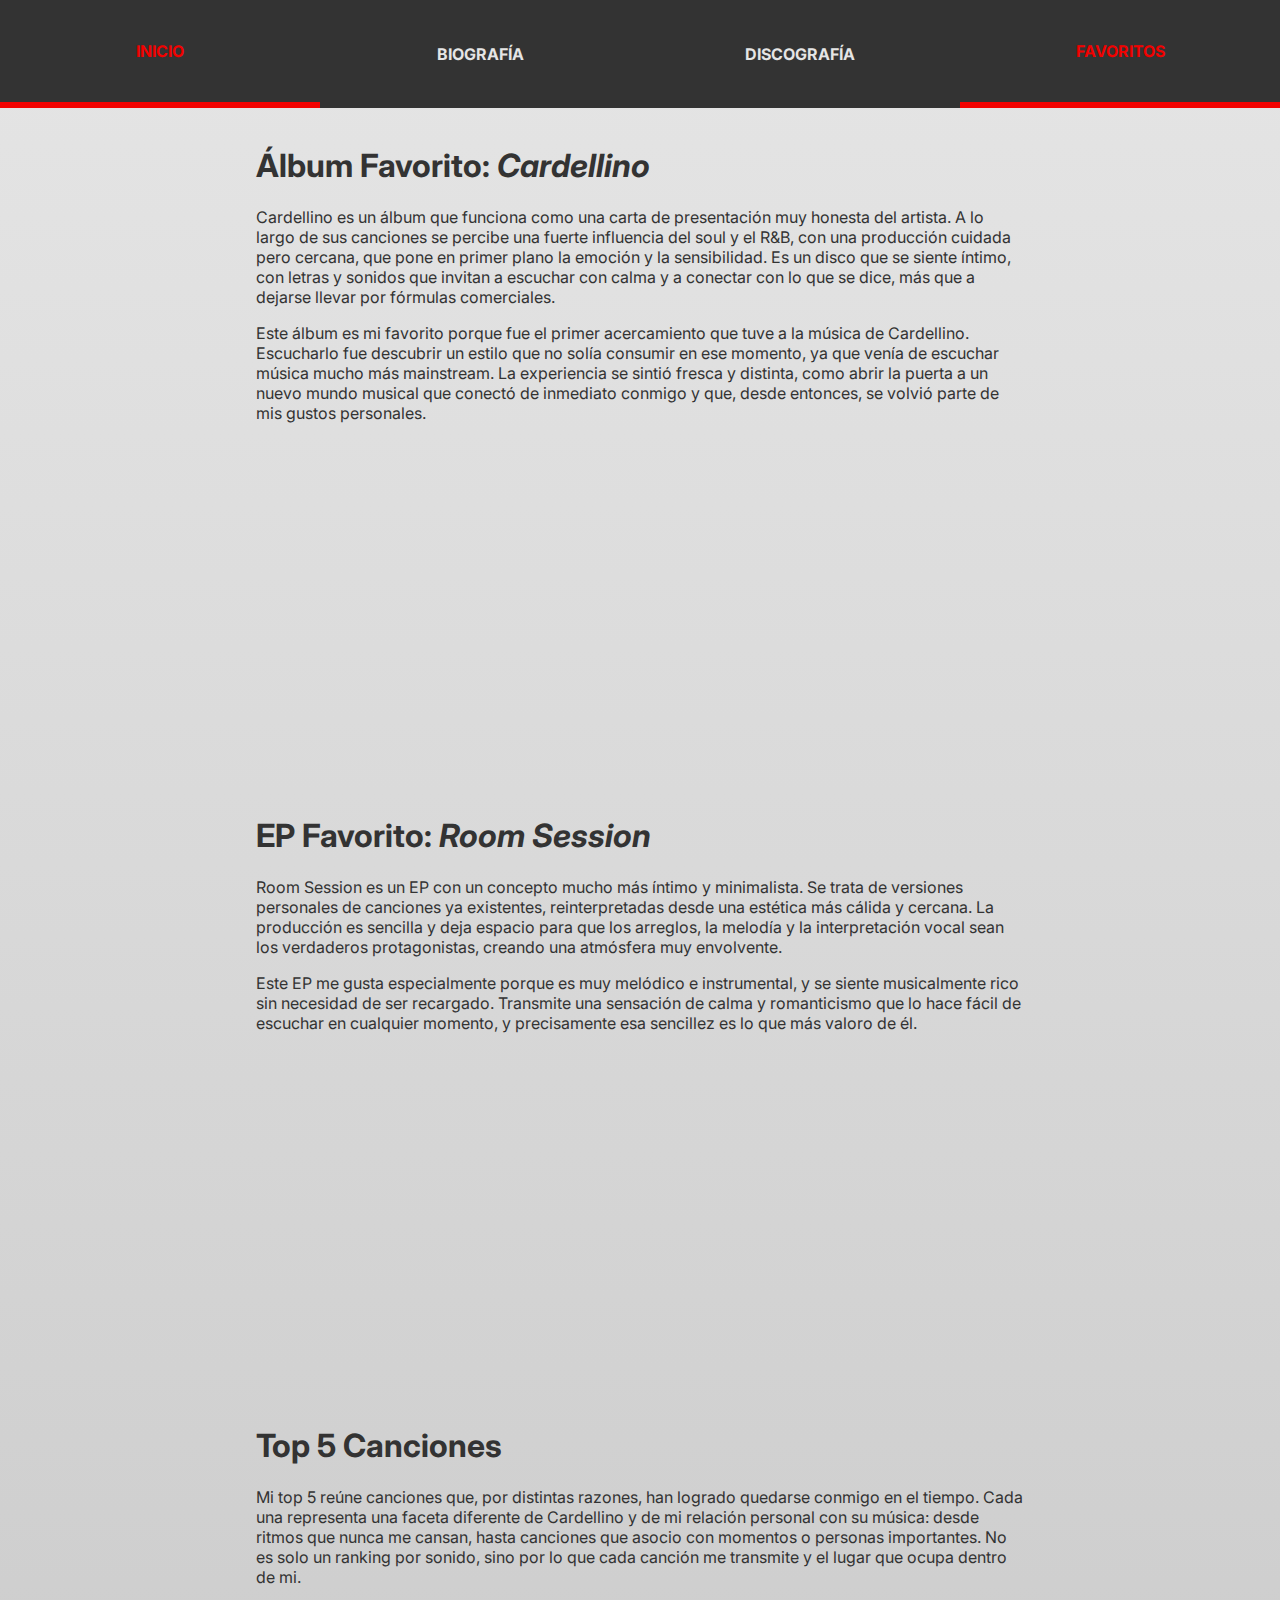
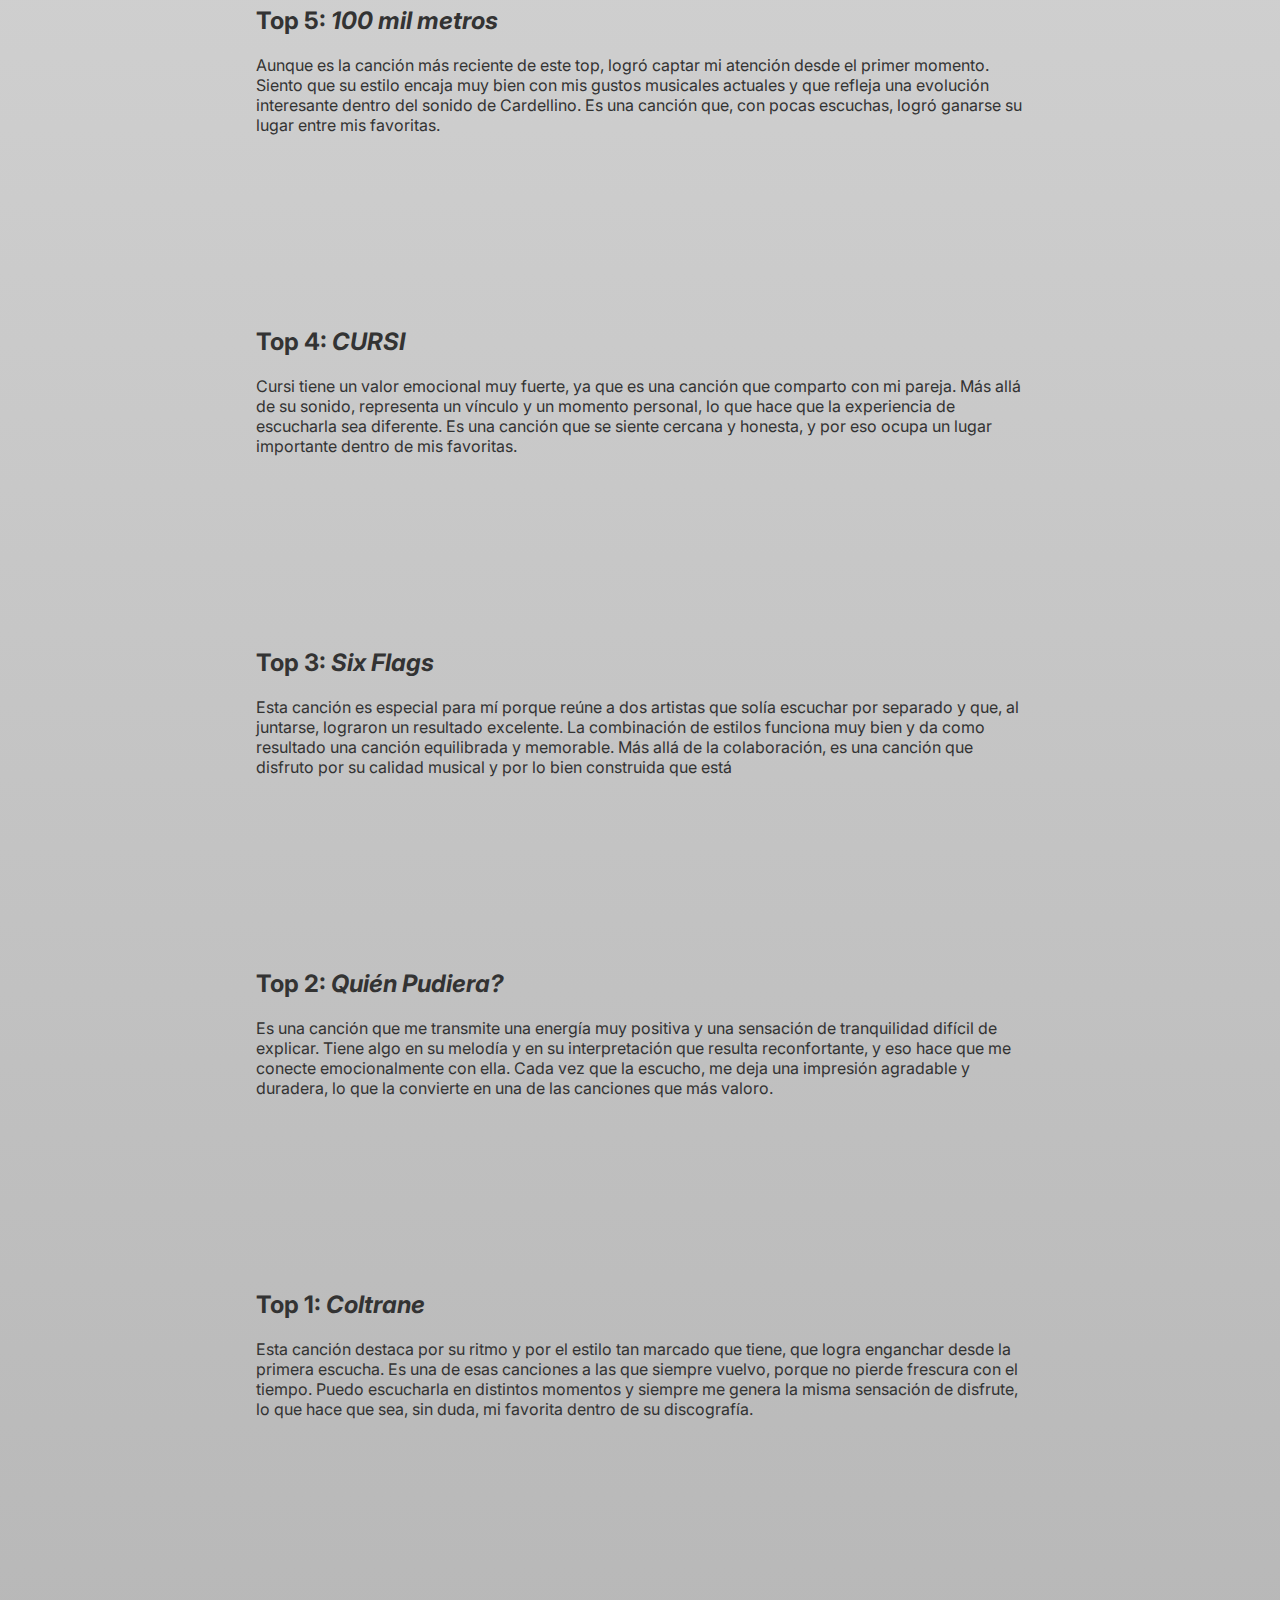
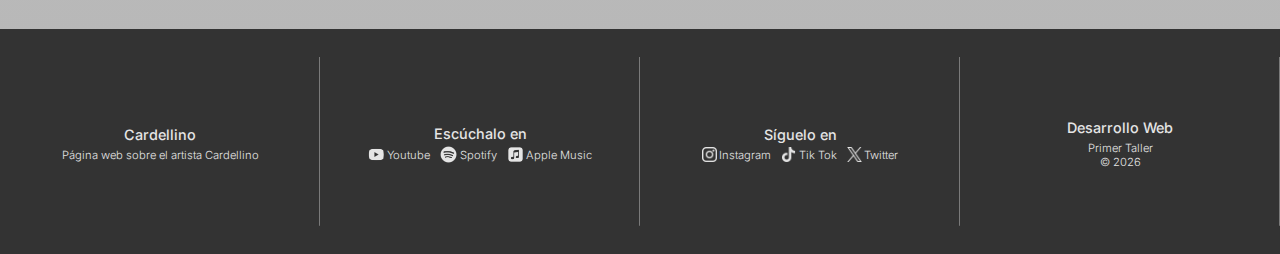
<file: Primera Parte/html/favoritos.html>
<!doctype html>
<html lang="en">
  <head>
    <meta charset="UTF-8" />
    <meta name="viewport" content="width=device-width, initial-scale=1.0" />
    <title>Cardellino</title>
    <link rel="stylesheet" href="/Primera Parte/styles.css" />
    <link rel="stylesheet" href="/Primera Parte/css/styles-favs.css" />
    <link rel="icon" type="image/png" href="/Primera Parte/images/icono.png" />
  </head>
  <body>
    <header>
      <ul>
        <a class="opcion" href="/Primera Parte/index.html"><li>INICIO</li></a>
        <a class="opcion" href="/Primera Parte/html/biografia.html"
          ><li>BIOGRAFÍA</li></a
        >
        <a class="opcion" href="/Primera Parte/html/discografia.html"
          ><li>DISCOGRAFÍA</li></a
        >
        <a class="actual"><li>FAVORITOS</li></a>
      </ul>
    </header>
    <main>
      <section>
        <h1>Álbum Favorito: <span class="cursiva">Cardellino</span></h1>
        <p>
          Cardellino es un álbum que funciona como una carta de presentación muy
          honesta del artista. A lo largo de sus canciones se percibe una fuerte
          influencia del soul y el R&B, con una producción cuidada pero cercana,
          que pone en primer plano la emoción y la sensibilidad. Es un disco que
          se siente íntimo, con letras y sonidos que invitan a escuchar con
          calma y a conectar con lo que se dice, más que a dejarse llevar por
          fórmulas comerciales.
        </p>
        <p>
          Este álbum es mi favorito porque fue el primer acercamiento que tuve a
          la música de Cardellino. Escucharlo fue descubrir un estilo que no
          solía consumir en ese momento, ya que venía de escuchar música mucho
          más mainstream. La experiencia se sintió fresca y distinta, como abrir
          la puerta a un nuevo mundo musical que conectó de inmediato conmigo y
          que, desde entonces, se volvió parte de mis gustos personales.
        </p>
        <iframe
          data-testid="embed-iframe"
          style="border-radius: 12px"
          src="https://open.spotify.com/embed/album/43ngUKpEMUdgNv3cHaWGKC?utm_source=generator"
          width="100%"
          height="352"
          frameborder="0"
          allowfullscreen=""
          allow="
            autoplay;
            clipboard-write;
            encrypted-media;
            fullscreen;
            picture-in-picture;
          "
          loading="lazy"></iframe>
      </section>
      <section>
        <h1>EP Favorito: <span class="cursiva">Room Session</span></h1>
        <p>
          Room Session es un EP con un concepto mucho más íntimo y minimalista.
          Se trata de versiones personales de canciones ya existentes,
          reinterpretadas desde una estética más cálida y cercana. La producción
          es sencilla y deja espacio para que los arreglos, la melodía y la
          interpretación vocal sean los verdaderos protagonistas, creando una
          atmósfera muy envolvente.
        </p>
        <p>
          Este EP me gusta especialmente porque es muy melódico e instrumental,
          y se siente musicalmente rico sin necesidad de ser recargado.
          Transmite una sensación de calma y romanticismo que lo hace fácil de
          escuchar en cualquier momento, y precisamente esa sencillez es lo que
          más valoro de él.
        </p>
        <iframe
          data-testid="embed-iframe"
          style="border-radius: 12px"
          src="https://open.spotify.com/embed/album/4ocmP0kNybxr9WRIeSdCsn?utm_source=generator"
          width="100%"
          height="352"
          frameborder="0"
          allowfullscreen=""
          allow="
            autoplay;
            clipboard-write;
            encrypted-media;
            fullscreen;
            picture-in-picture;
          "
          loading="lazy"></iframe>
      </section>
      <section>
        <h1>Top 5 Canciones</h1>
        <p>
          Mi top 5 reúne canciones que, por distintas razones, han logrado
          quedarse conmigo en el tiempo. Cada una representa una faceta
          diferente de Cardellino y de mi relación personal con su música: desde
          ritmos que nunca me cansan, hasta canciones que asocio con momentos o
          personas importantes. No es solo un ranking por sonido, sino por lo
          que cada canción me transmite y el lugar que ocupa dentro de mi.
        </p>
        <h2>Top 5: <span class="cursiva">100 mil metros</span></h2>
        <p>
          Aunque es la canción más reciente de este top, logró captar mi
          atención desde el primer momento. Siento que su estilo encaja muy bien
          con mis gustos musicales actuales y que refleja una evolución
          interesante dentro del sonido de Cardellino. Es una canción que, con
          pocas escuchas, logró ganarse su lugar entre mis favoritas.
        </p>
        <iframe
          data-testid="embed-iframe"
          style="border-radius: 12px"
          src="https://open.spotify.com/embed/track/6Q9VND5KYebjLjGTnK5qgh?utm_source=generator"
          width="100%"
          height="152"
          frameborder="0"
          allowfullscreen=""
          allow="
            autoplay;
            clipboard-write;
            encrypted-media;
            fullscreen;
            picture-in-picture;
          "
          loading="lazy"></iframe>
        <h2>Top 4: <span class="cursiva">CURSI</span></h2>
        <p>
          Cursi tiene un valor emocional muy fuerte, ya que es una canción que
          comparto con mi pareja. Más allá de su sonido, representa un vínculo y
          un momento personal, lo que hace que la experiencia de escucharla sea
          diferente. Es una canción que se siente cercana y honesta, y por eso
          ocupa un lugar importante dentro de mis favoritas.
        </p>
        <iframe
          data-testid="embed-iframe"
          style="border-radius: 12px"
          src="https://open.spotify.com/embed/track/0r5ELTxAzJ0JtfVTYSqrBK?utm_source=generator"
          width="100%"
          height="152"
          frameborder="0"
          allowfullscreen=""
          allow="
            autoplay;
            clipboard-write;
            encrypted-media;
            fullscreen;
            picture-in-picture;
          "
          loading="lazy"></iframe>
        <h2>Top 3: <span class="cursiva">Six Flags</span></h2>
        <p>
          Esta canción es especial para mí porque reúne a dos artistas que solía
          escuchar por separado y que, al juntarse, lograron un resultado
          excelente. La combinación de estilos funciona muy bien y da como
          resultado una canción equilibrada y memorable. Más allá de la
          colaboración, es una canción que disfruto por su calidad musical y por
          lo bien construida que está
        </p>
        <iframe
          data-testid="embed-iframe"
          style="border-radius: 12px"
          src="https://open.spotify.com/embed/track/7FbWdVkWMxtu3WCkRJ5qWr?utm_source=generator"
          width="100%"
          height="152"
          frameborder="0"
          allowfullscreen=""
          allow="
            autoplay;
            clipboard-write;
            encrypted-media;
            fullscreen;
            picture-in-picture;
          "
          loading="lazy"></iframe>
        <h2>Top 2: <span class="cursiva">Quién Pudiera?</span></h2>
        <p>
          Es una canción que me transmite una energía muy positiva y una
          sensación de tranquilidad difícil de explicar. Tiene algo en su
          melodía y en su interpretación que resulta reconfortante, y eso hace
          que me conecte emocionalmente con ella. Cada vez que la escucho, me
          deja una impresión agradable y duradera, lo que la convierte en una de
          las canciones que más valoro.
        </p>
        <iframe
          data-testid="embed-iframe"
          style="border-radius: 12px"
          src="https://open.spotify.com/embed/track/3TWAnB0Pok8EnOLimD18ue?utm_source=generator"
          width="100%"
          height="152"
          frameborder="0"
          allowfullscreen=""
          allow="
            autoplay;
            clipboard-write;
            encrypted-media;
            fullscreen;
            picture-in-picture;
          "
          loading="lazy"></iframe>
        <h2>Top 1: <span class="cursiva">Coltrane</span></h2>
        <p>
          Esta canción destaca por su ritmo y por el estilo tan marcado que
          tiene, que logra enganchar desde la primera escucha. Es una de esas
          canciones a las que siempre vuelvo, porque no pierde frescura con el
          tiempo. Puedo escucharla en distintos momentos y siempre me genera la
          misma sensación de disfrute, lo que hace que sea, sin duda, mi
          favorita dentro de su discografía.
        </p>
        <iframe
          data-testid="embed-iframe"
          style="border-radius: 12px"
          src="https://open.spotify.com/embed/track/42h2BbwoJHHdBhbiVRqRnB?utm_source=generator"
          width="100%"
          height="152"
          frameborder="0"
          allowfullscreen=""
          allow="
            autoplay;
            clipboard-write;
            encrypted-media;
            fullscreen;
            picture-in-picture;
          "
          loading="lazy"></iframe>
      </section>
    </main>
    <footer>
      <article class="sitio">
        <h3>Cardellino</h3>
        <p>Página web sobre el artista Cardellino</p>
      </article>
      <article class="plataformas">
        <h3>Escúchalo en</h3>
        <nav class="items">
          <a href="https://www.youtube.com/@Cardellino" target="_blank">
            <img
              src="/Primera Parte/images/plataformas/youtube.png"
              height="17px" />
            <p>Youtube</p>
          </a>
          <a
            href="https://open.spotify.com/artist/7HFja6X48hWE58m3pQnGV0"
            target="_blank">
            <img
              src="/Primera Parte/images/plataformas/spotify.png"
              height="17px" />
            <p>Spotify</p>
          </a>
          <a
            href="https://music.apple.com/es/artist/cardellino/366594216"
            target="_blank">
            <img
              src="/Primera Parte/images/plataformas/apple-music.png"
              height="17px" />
            <p class="ultimo">Apple Music</p>
          </a>
        </nav>
      </article>
      <article class="plataformas">
        <h3>Síguelo en</h3>
        <nav class="items">
          <a href="https://www.instagram.com/cardellino/" target="_blank">
            <img
              src="/Primera Parte/images/plataformas/instagram.png"
              height="15px" />
            <p>Instagram</p>
          </a>
          <a href="https://www.tiktok.com/@carde11ino" target="_blank">
            <img
              src="/Primera Parte/images/plataformas/tik-tok.png"
              height="15px" />
            <p>Tik Tok</p>
          </a>
          <a href="https://x.com/TheCardellino" target="_blank">
            <img src="/Primera Parte/images/plataformas/x.png" height="15px" />
            <p class="ultimo">Twitter</p>
          </a>
        </nav>
      </article>
      <article class="contexto">
        <h3>Desarrollo Web</h3>
        <p>Primer Taller</p>
        <p>&copy 2026</p>
      </article>
    </footer>
  </body>
</html>
</file>
<file: styles.css>
@import url('https://fonts.googleapis.com/css2?family=Inter:wght@300;500;600;700;800&display=swap');

/* ===== ESTILOS GENERALES ===== */

* {

  box-sizing: border-box;
  font-family: 'Inter', sans-serif;
  /* border: 1px solid green; */
  
}

html, body {

  min-height: 100%;
  margin: 0;
  background: linear-gradient(to bottom, #e5e5e5, #b5b5b5);

}

a {

  cursor: pointer;
  text-decoration: none;

}

/* ===== HEADER ===== */
header {

  margin: 0;
  height: 12vh;
  background-color: #333333;

}

header ul {

  display: flex;
  margin: 0;
  padding: 0;
  height: 100%;
  list-style: none;

}

header a {

  display: flex;
  justify-content: center;
  align-items: center;
  flex-grow: 1;
  width: 100%;
  color: #e5e5e5;
  font-weight: 700;
  border-bottom: 0px solid currentColor;
  transition: border-bottom-width 0.25s ease, color 0.25s ease;

}

header .actual {

  border-bottom: 6px solid currentColor;
  color: #f20100;

}

header .opcion:hover {

  border-bottom-width: 6px;
  color: #f20100;

}

/* ===== FOOTER ===== */
footer {

  display: flex;
  flex-wrap: wrap;
  width: 100%;
  height: 25vh;
  background-color: #333333;

}

footer article {

  display: flex;
  flex-direction: column;
  align-items: center;
  justify-content: center;
  flex-grow: 1;
  flex-basis: 0;
  background: linear-gradient(rgba(255,255,255,0.35), rgba(255,255,255,0.35));
  background-repeat: no-repeat;
  background-size: 1px 75%; 
  background-position: right center;

}

footer h3 {

  margin: 0.3rem;
  color: #e5e5e5;
  font-weight: 500;
  font-size: 0.9rem;

}

footer p {

  margin: 0;
  color: #e5e5e5;
  font-weight: 300;
  font-size: 0.7rem;

}

.plataformas nav {

  display: flex;

}

.plataformas a {

  display: flex;
  align-items: center;
  justify-content: center;
  color: #e5e5e5;
  font-weight: 300;
  font-size: 0.75rem;

}

.plataformas a p {

  margin: 0 0.6rem 0 0.18rem;

}

.plataformas .ultimo {

  margin: 0 0 0 0.18rem; 

}
</file>
<file: css/syles-inicio.css>
.banner {

  height: 65vh;
  background-image: 
    linear-gradient(rgba(0,0,0,0.6)),
    url("/images/inicio/luna-park.jpg");
  background-position: center 30%;
  display: flex;
  flex-direction: column;
  align-items: center;
  justify-content: center;
  color: #e5e5e5;
  
}

.banner h1{

  margin: 0px;
  font-size: 5rem;
  font-weight: 800;
  letter-spacing: -0.07rem;

} 

.banner p{

  margin: 0px;
  font-size: 0.8rem;
  font-weight: 300;

} 

.info{

  margin: 7vh 40vh;
  color: #333333;

}

/* .info h1{

  text-decoration: underline;
  text-underline-offset: 0.7rem;
  text-decoration-thickness: 0.125rem;

} */

.video{

  display: flex;
  justify-content: center;

}
</file>
<file: Primera Parte/styles.css>
@import url('https://fonts.googleapis.com/css2?family=Inter:wght@300;500;600;700;800&display=swap');

/* ===== ESTILOS GENERALES ===== */

* {

  box-sizing: border-box;
  font-family: 'Inter', sans-serif;
  /* border: 1px solid green; */
  
}

html, body {

  min-height: 100%;
  margin: 0;
  background: linear-gradient(to bottom, #e5e5e5, #b5b5b5);

}

a {

  cursor: pointer;
  text-decoration: none;

}

/* ===== HEADER ===== */
header {

  margin: 0;
  height: 12vh;
  background-color: #333333;

}

header ul {

  display: flex;
  margin: 0;
  padding: 0;
  height: 100%;
  list-style: none;

}

header a {

  display: flex;
  justify-content: center;
  align-items: center;
  flex-grow: 1;
  width: 100%;
  color: #e5e5e5;
  font-weight: 700;
  border-bottom: 0px solid currentColor;
  transition: border-bottom-width 0.25s ease, color 0.25s ease;

}

header .actual {

  border-bottom: 6px solid currentColor;
  color: #f20100;

}

header .opcion:hover {

  border-bottom-width: 6px;
  color: #f20100;

}

/* ===== FOOTER ===== */
footer {

  display: flex;
  flex-wrap: wrap;
  width: 100%;
  height: 25vh;
  background-color: #333333;

}

footer article {

  display: flex;
  flex-direction: column;
  align-items: center;
  justify-content: center;
  flex-grow: 1;
  flex-basis: 0;
  background: linear-gradient(rgba(255,255,255,0.35), rgba(255,255,255,0.35));
  background-repeat: no-repeat;
  background-size: 1px 75%; 
  background-position: right center;

}

footer h3 {

  margin: 0.3rem;
  color: #e5e5e5;
  font-weight: 500;
  font-size: 0.9rem;

}

footer p {

  margin: 0;
  color: #e5e5e5;
  font-weight: 300;
  font-size: 0.7rem;

}

.plataformas nav {

  display: flex;

}

.plataformas a {

  display: flex;
  align-items: center;
  justify-content: center;
  color: #e5e5e5;
  font-weight: 300;
  font-size: 0.75rem;

}

.plataformas a p {

  margin: 0 0.6rem 0 0.18rem;

}

.plataformas .ultimo {

  margin: 0 0 0 0.18rem; 

}
</file>
<file: Primera Parte/css/syles-inicio.css>
.banner {

  height: 65vh;
  background-image: 
    linear-gradient(rgba(0,0,0,0.6)),
    url("/Primera\ Parte/images/inicio/luna-park.jpg");
  background-position: center 30%;
  display: flex;
  flex-direction: column;
  align-items: center;
  justify-content: center;
  color: #e5e5e5;
  
}

.banner h1{

  margin: 0px;
  font-size: 5rem;
  font-weight: 800;
  letter-spacing: -0.07rem;

} 

.banner p{

  margin: 0px;
  font-size: 0.8rem;
  font-weight: 300;

} 

.info{

  margin: 7vh 40vh;
  color: #333333;

}

.video{

  display: flex;
  justify-content: center;

}
</file>
<file: css/styles-bio.css>
main {

  margin: 3% 20%; 
  color: #333333;

}

.indice ul {

  display: flex;
  margin: 5vh 0;
  padding: 0;
  height: 100%;
  width: 100%;
  justify-content: space-around;
  list-style: none;

}

.indice a {

  display: flex;
  color: #333333ab;
  font-weight: 500;
  transition: color 0.2s ease;
  text-decoration: none;
  position: relative;

}

.indice a::after{

  content: "";
  position: absolute;
  left: 50%;             
  bottom: -4px;          
  width: 0;              
  height: 2.5px;          
  background-color: #d50101b9;
  transition: width 0.2s ease, left 0.2s ease;

}

.indice a:hover {

  color: #d50101b9;

}

.indice a:hover::after {
  width: 100%;           
  left: 0;              
}

.presentaciones-vivo {

  display: flow-root;

}

.presentaciones-vivo img {

  float: left;
  margin-right: 1.25rem;
  border: 1.5px solid #333333;
  border-radius: 0.65rem;

}

.presentaciones-vivo ol {
  list-style-position: inside;
}

.aprendizaje img {

  float: left;
  margin-right: 0.95rem;
  border: 1.5px solid #333333;
  border-radius: 0.65rem;

}

.premios-reconocimientos img {

  float: right;
  margin-left: 0.9rem;
  margin-right: 1.0rem;
  border: 1.5px solid #333333;
  border-radius: 0.65rem;

}

li::marker {

  font-weight: 600;
  color: #b2211c;

}
</file>
<file: css/styles-favs.css>
main{

  margin: 3% 20%;
  color: #333333;

}

.cursiva{

  font-style: italic;

}
</file>
<file: Primera Parte/css/styles-bio.css>
main {

  margin: 3% 20%; 
  color: #333333;

}

.indice ul {

  display: flex;
  margin: 5vh 0;
  padding: 0;
  height: 100%;
  width: 100%;
  justify-content: space-around;
  list-style: none;

}

.indice a {

  display: flex;
  color: #333333ab;
  font-weight: 500;
  transition: color 0.2s ease;
  text-decoration: none;
  position: relative;

}

.indice a::after{

  content: "";
  position: absolute;
  left: 50%;             
  bottom: -4px;          
  width: 0;              
  height: 2.5px;          
  background-color: #d50101b9;
  transition: width 0.2s ease, left 0.2s ease;

}

.indice a:hover {

  color: #d50101b9;

}

.indice a:hover::after {
  width: 100%;           
  left: 0;              
}

.presentaciones-vivo {

  display: flow-root;

}

.presentaciones-vivo img {

  float: left;
  margin-right: 1.25rem;
  border: 1.5px solid #333333;
  border-radius: 0.65rem;

}

.presentaciones-vivo ol {
  list-style-position: inside;
}

.aprendizaje img {

  float: left;
  margin-right: 0.95rem;
  border: 1.5px solid #333333;
  border-radius: 0.65rem;

}

.premios-reconocimientos img {

  float: right;
  margin-left: 0.9rem;
  margin-right: 1.0rem;
  border: 1.5px solid #333333;
  border-radius: 0.65rem;

}

li::marker {

  font-weight: 600;
  color: #b2211c;

}
</file>
<file: Primera Parte/css/styles-favs.css>
main{

  margin: 3% 20%;
  color: #333333;

}

.cursiva{

  font-style: italic;

}

@media (max-width: 992px) {
  main {
    margin: 3% 8%;
  }
}

@media (max-width: 768px) {
  main {
    margin: 3% 5%;
  }
}
</file>
